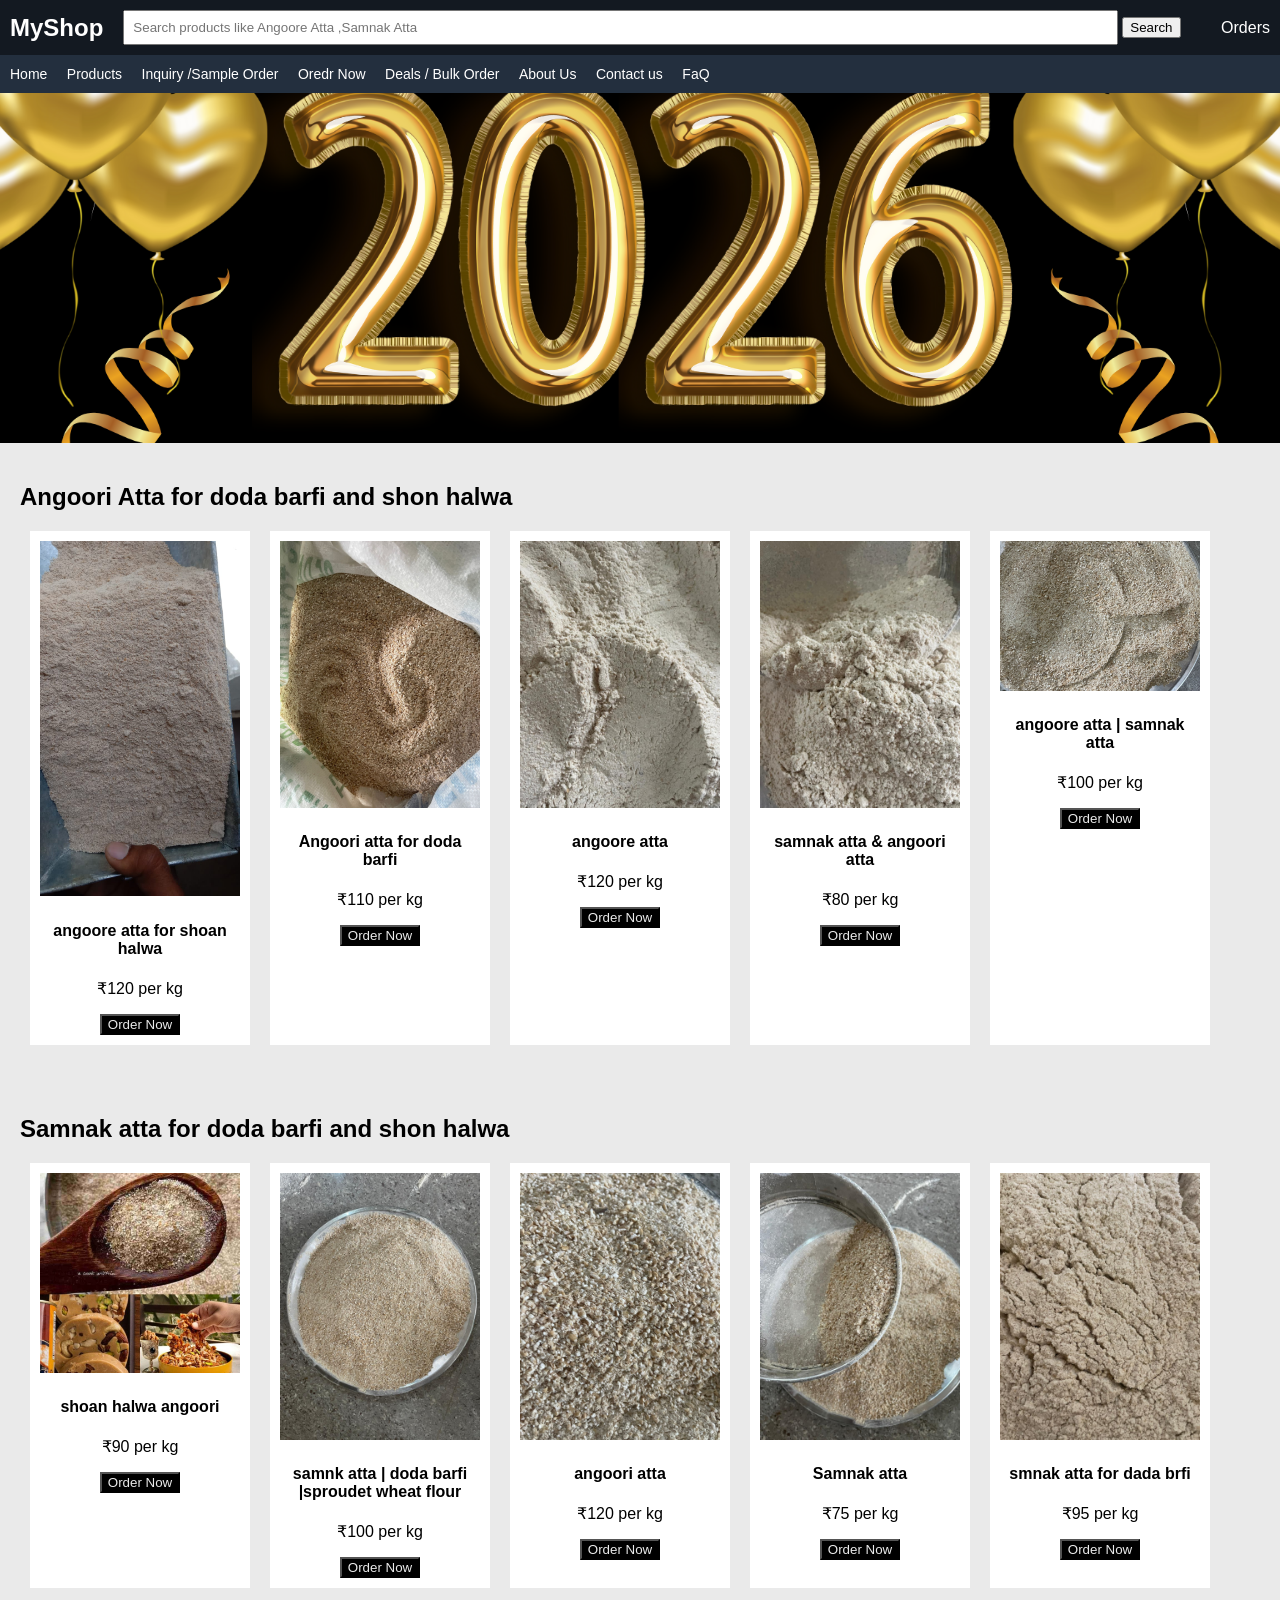
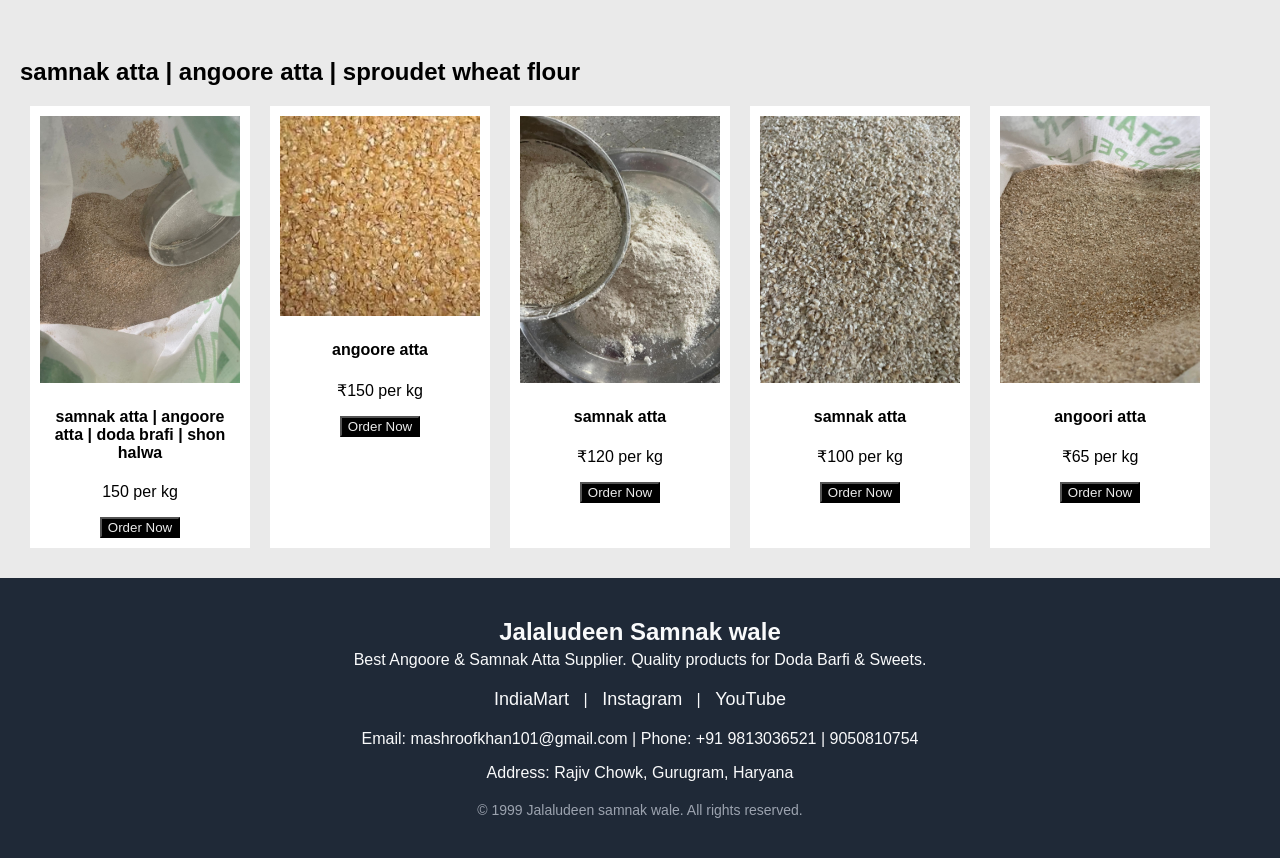
<file: index.html>
<!DOCTYPE html>
<html lang="en">
<head>
<meta charset="UTF-8">
<meta name="viewport" content="width=device-width, initial-scale=1.0">
    <meta name="google-site-verification" content="EJBsBy27mn9pgkS4ggqRpwxkWUISspKz7z-bZ8pH5Bk" />
<title>Angoori atta</title>
    <meta name="google-site-verification" content="EJBsBy27mn9pgkS4ggqRpwxkWUISspKz7z-bZ8pH5Bk" />

    <title>Angoori Atta & Samnak Atta – Best Supplier in Gurugram</title>
<meta name="description" content="Buy pure Angoori Atta & Samnak Atta for Doda Barfi, Shoan Halwa in Gurugram and all india. Quality wheat flour at best prices. Contact now!">

<title>Buy Pure Angoore Atta for Doda Barfi | Best Quality Samnak Atta Supplier</title>
<title>Angoore Atta for Sweets | Samnak Atta Supplier in Haryana</title>
<title>Samnak Atta Manufacturer | Angoore Atta for Doda Barfi</title>
<title>Angoore Atta Supplier in India | Wholesale Samnak Atta Available</title>
<title>Pure Angoore Atta for Doda Barfi | Samnak Atta Bulk Supplier</title>
<title>Best Quality Samnak Atta in Haryana | Angoore Atta for Traditional Sweets</title>
<title>Angoore Atta for Sweets | Buy Samnak Atta in Bulk at Affordable Prices</title>
<title>Doda Barfi with Angoore Atta | Premium Samnak Atta for Sale</title>
<title>Buy Angoore Atta | Best Samnak Atta for Doda Barfi and Sweets</title>
<title>Pure Samnak Atta | Angoore Atta Supplier for Sweet Makers</title>
<title>Angoore Atta for Doda Barfi | Bulk Supplier of Samnak Atta</title>
<title>Top-Quality Samnak Atta for Doda Barfi | Angoore Atta Available in Bulk</title>
<title>Angoore Atta Manufacturer | Samnak Atta for Sweet Shop Owners</title>
<title>Angoore Atta for Sweets | Samnak Atta Wholesale Available</title>
<title>Samnak Atta for Doda Barfi | Angoore Atta Supplier in Haryana</title>
<title>Buy Angoore Atta & Samnak Atta | Doda Barfi Ingredients Supplier</title>
<title>Best Angoore Atta Supplier | Samnak Atta for Sweet Makers</title>
<title>Premium Samnak Atta | Angoore Atta for Doda Barfi Available</title>
<title>Angoore Atta Supplier in India | Bulk Samnak Atta Supplier for Sweets</title>
<title>High-Quality Angoore Atta | Samnak Atta for Doda Barfi and Mithai</title>
<title>Angoore Atta for Traditional Sweets | Best Samnak Atta Supplier</title>
<title>Pure Angoore Atta for Sweets | Bulk Samnak Atta for Sale</title>
<title>Angoore Atta Supplier for Doda Barfi | Best Samnak Atta Manufacturer</title>
<title>Angoore Atta & Samnak Atta for Doda Barfi | Bulk Supply Available</title>
<title>Angoore Atta for Mithai | Samnak Atta Supplier in India</title>
<title>Buy Samnak Atta & Angoore Atta | Doda Barfi and Sweet Ingredients</title>
<title>Angoore Atta for Doda Barfi | Pure Samnak Atta in Bulk</title>
<title>Buy Angoore Atta for Doda Barfi | Best Samnak Atta Available</title>
<title>Angoore Atta Supplier in Haryana | Best Samnak Atta for Sweet Makers</title>
<title>Angoore Atta & Samnak Atta | Perfect for Doda Barfi and Traditional Sweets</title>
<title>Pure Angoore Atta for Sweet Makers | Samnak Atta Bulk Supplier</title>
<title>Samnak Atta Manufacturer in Haryana | Angoore Atta for Doda Barfi</title>
<title>Buy Angoore Atta for Doda Barfi | Best Samnak Atta Available</title>
<title>Angoore Atta for Sweets in Haryana | Samnak Atta Wholesale Supplier</title>
<title>Angoore Atta Supplier for Doda Barfi | Samnak Atta Manufacturer</title>
<title>Premium Quality Samnak Atta | Angoore Atta Supplier in India</title>
<title>Angoore Atta for Sweets | Premium Samnak Atta Supplier</title>
<title>Buy Bulk Angoore Atta | Samnak Atta for Doda Barfi and Mithai</title>
<title>Pure Angoore Atta for Doda Barfi | Best Samnak Atta for Sweet Shops</title>
<title>Angoore Atta Manufacturer | Samnak Atta for Traditional Sweets</title>
<title>Buy Samnak Atta in Bulk | Angoore Atta for Doda Barfi</title>
<title>Angoore Atta for Mithai | Samnak Atta Supplier in India</title>
<title>Samnak Atta for Doda Barfi | Buy Angoore Atta in Bulk</title>
<title>Angoore Atta Supplier in Haryana | Samnak Atta Manufacturer for Sweets</title>
<title>Best Samnak Atta for Doda Barfi | Angoore Atta Supplier</title>
<title>Premium Angoore Atta | Buy Samnak Atta in Bulk</title>
<title>Angoore Atta Supplier for Sweet Makers | Samnak Atta in Bulk</title>
<title>Bulk Angoore Atta for Doda Barfi | Samnak Atta Manufacturer</title>
<title>Buy Samnak Atta & Angoore Atta | Perfect for Doda Barfi</title>
<title>Angoore Atta Supplier for Doda Barfi | Best Samnak Atta Available in Bulk</title>
<title>Premium Samnak Atta Supplier | Angoore Atta for Sweets</title>
<title>Best Angoore Atta Manufacturer | Samnak Atta Bulk Supply Available</title>
<title>Angoore Atta Supplier for Mithai | Bulk Samnak Atta Available</title>
<title>Pure Samnak Atta for Doda Barfi | Angoore Atta Supplier</title>
<title>Buy Angoore Atta for Sweets | Samnak Atta Manufacturer in Haryana</title>
<title>Premium Samnak Atta | Angoore Atta Supplier for Doda Barfi</title>
<title>Angoore Atta Supplier in India | Samnak Atta for Sweet Makers</title>
<title>Samnak Atta Supplier for Doda Barfi | Buy Angoore Atta in Bulk</title>
<title>Pure Angoore Atta for Doda Barfi | Samnak Atta Supplier in Haryana</title>
<title>Angoore Atta for Sweet Makers | Best Samnak Atta Available</title>
<title>Samnak Atta for Mithai | Angoore Atta Supplier for Doda Barfi</title>
<title>Angoore Atta for Doda Barfi | Best Samnak Atta Supplier</title>
<title>Angoore Atta Manufacturer for Sweets | Samnak Atta Supplier</title>
<title>Buy Bulk Angoore Atta | Samnak Atta Supplier for Doda Barfi</title>
<title>Pure Angoore Atta for Doda Barfi | Best Samnak Atta for Sweet Shops</title>
<title>Buy Samnak Atta for Doda Barfi | Angoore Atta Available in Bulk</title>
<title>Angoore Atta Supplier in India | Bulk Samnak Atta Supplier</title>
<title>Pure Angoore Atta for Mithai | Best Samnak Atta Supplier</title>
<title>Angoore Atta Manufacturer in India | Samnak Atta Available for Sale</title>
<title>Buy Samnak Atta & Angoore Atta for Sweets | Bulk Supply Available</title>
<title>Angoore Atta for Doda Barfi | Samnak Atta for Mithai</title>
<title>Premium Samnak Atta Supplier | Angoore Atta for Sweets</title>
<title>Angoore Atta for Mithai | Samnak Atta Supplier Available</title>
<title>Angoore Atta Supplier for Doda Barfi | Buy Samnak Atta Online</title>
<title>Pure Samnak Atta Supplier | Angoore Atta for Doda Barfi Available</title>
<title>Angoore Atta for Traditional Sweets | Samnak Atta Supplier</title>
<title>Buy Samnak Atta & Angoore Atta | Bulk Supply Available</title>
<title>Angoore Atta for Mithai | Buy Samnak Atta in Bulk</title>
<title>Buy Angoore Atta Online | Samnak Atta for Doda Barfi</title>
<title>Angoori Atta for Doda Barfi | Premium Halwai Quality</title>
<title>Angoori Atta for Sohan Halwa | Best Sweet Making Atta</title>
<title>Pure Angoori Atta Supplier in Pakistan</title>
<title>Mangore Atta for Sweet Making | Halwai Special</title>
<title>Samank Atta for Doda Barfi & Sohan Halwa</title>
<title>Best Angoori Atta Wholesale Supplier</title>
<title>Fresh Angoori Atta for Mithai Industry</title>
<title>Doda Barfi Making Special Angoori Atta</title>
<title>Sohan Halwa Special Atta | Premium Quality</title>
<title>Halwai Grade Angoori Atta Supplier</title>
<title>Angoori Atta for Sweet Shops & Factories</title>
<title>Traditional Doda Barfi Atta Supplier</title>
<title>Sweet Making Raw Material Angoori Atta</title>
<title>Desi Angoori Atta for Halwa & Barfi</title>
<title>High Quality Mangore Atta for Halwai</title>
<title>Samank Atta for Mithai & Halwa Making</title>
<title>Angoori Atta Bulk Supply for Sweet Business</title>
<title>Best Atta for Sohan Halwa Making</title>
<title>Angoori Atta Manufacturer & Distributor</title>
<title>Premium Angoori Atta for Commercial Use</title>
<title>Angoori Atta for Pakistani Sweets</title>
<title>Halwai Special Raw Material Angoori Atta</title>
<title>Angoori Atta Wholesale Market Pakistan</title>
<title>Doda Barfi Ingredients Supplier Angoori Atta</title>
<title>Sohan Halwa Ingredients Atta Supplier</title>
<title>Angoori Atta for Mithai Makers</title>
<title>Traditional Sweet Making Atta Supplier</title>
<title>Pure Desi Angoori Atta for Halwai</title>
<title>Angoori Atta Food Grade Quality</title>
<title>Best Angoori Atta for Halwa & Barfi</title>

<link rel="stylesheet" href="style.css">

<style>
.mini-popup{
    position:fixed;
    top:20px;
    right:20px;
    width:260px;
    background:#fff;
    border-radius:10px;
    box-shadow:0 5px 15px rgba(0,0,0,0.3);
    padding:15px;
    font-size:14px;
    display:none;
    z-index:9999;
}

.mini-popup p{
    margin:0 0 10px;
    color:#333;
}

.btns{
    display:flex;
    justify-content:space-between;
}

.btns button{
    padding:6px 14px;
    border:none;
    border-radius:6px;
    cursor:pointer;
    font-size:13px;
}

.cancel{
    background:#ccc;
}

.ok{
    background:#25D366;
    color:#fff;
}
</style>

</head>
<body>

<!-- HEADER -->
<div class="header">
    <div class="logo">MyShop</div>
    <div class="search">
        <input type="text"  id="searchInput" placeholder="Search products like Angoore Atta ,Samnak Atta" >
         <button onclick="searchNow()">Search</button>
        </div>
    
    <a href="order-now.html">Orders</a>
    
</div>

<!-- MENU -->
<div class="menu">
    <a href="home.html">Home</a>
    <a href="product.html">Products</a>
    <a href="sample-order.html">Inquiry /Sample Order</a>
    <a href="order-now.html">Oredr Now</a>
    <a href="bulk order.html">Deals / Bulk Order</a>
    <a href="aboutus.html">About Us</a>
    <a href="contactus.html">Contact us</a>
    <a href="faq.html">FaQ</a>
</div>

<!-- BANNER -->
<div class="banner">
    
</div>

<!-- popup wla -->
 <div id="miniPopup" class="mini-popup">
  <p>👋 Hello! Aap samnak atta and angoori atta ke liye order karna chate hai?</p>
  <div class="btns">
    <button class="cancel" onclick="closeMiniPopup()">Cancel</button>
    <button class="ok" onclick="orderOk()">Order OK</button>
  </div>
</div>

<!-- SECTION 1 -->
<div class="section">
<h2>Angoori Atta for doda barfi and shon halwa</h2>
<div class="products">
    <div class="product">
        <img src="WhatsApp Image 2025-12-12 at 20.11.46_441172bb.jpg">
        <h4>angoore atta for shoan halwa</h4>
        <p>₹120 per kg</p>
       <a href="order-now.html"> <button class="order-md">Order Now</button></a>
    </div>
    <div class="product">
        <img src="image copy 2.png">
        <h4>Angoori atta for doda barfi</h4>
        <p>₹110 per kg</p>
    <a href="order-now.html"> <button class="order-md">Order Now</button></a>
    </div>
    <div class="product">
        <img src="image copy 21.png">
        <h4>angoore atta</h4>
        <p>₹120 per kg</p>
        <a href="order-now.html"> <button class="order-md">Order Now</button></a>
    </div>
    <div class="product">
        <img src="image copy 26.png">
        <h4>samnak atta & angoori atta</h4>
        <p>₹80 per kg</p>
        <a href="order-now.html"> <button class="order-md">Order Now</button></a>
    </div>

    <div class="product">
        <img src="image copy 5.png">
        <h4>angoore atta | samnak atta</h4>
        <p>₹100 per kg</p>
       <a href="order-now.html"> <button class="order-md">Order Now</button></a>
    </div>
</div>
</div>

<!-- SECTION 2 -->
<div class="section">
<h2>Samnak atta for doda barfi and shon halwa</h2>
<div class="products">
    <div class="product">
        <img src="WhatsApp Image 2025-12-12 at 21.13.57_d944d96d.jpg">
        <h4>shoan halwa angoori</h4>
        <p>₹90 per kg</p>
        <a href="order-now.html"> <button class="order-md">Order Now</button></a>
    </div>
    <div class="product">
        <img src="image copy 19.png">
        <h4>samnk atta | doda barfi |sproudet wheat flour</h4>
        <p>₹100 per kg</p>
<a href="order-now.html"> <button class="order-md">Order Now</button></a>  
  </div>

    <div class="product">
        <img src="image copy 12.png">
        <h4>angoori atta</h4>
        <p>₹120 per kg</p>
<a href="order-now.html"> <button class="order-md">Order Now</button></a>  
  </div>
    <div class="product">
        <img src="image copy 20.png">
        <h4>Samnak atta </h4>
        <p>₹75 per kg</p>
        <a href="order-now.html"> <button class="order-md">Order Now</button></a>
    </div>
    <div class="product">
        <img src="image copy 17.png">
        <h4>smnak atta for dada brfi</h4>
        <p>₹95 per kg</p>
        <a href="order-now.html"> <button class="order-md">Order Now</button></a>
    </div>
</div>
</div>

<!-- SECTION 3 -->
<div class="section">
<h2>samnak atta | angoore atta | sproudet wheat flour</h2>
<div class="products">
    <div class="product">
        <img src="image copy 3.png">
        <h4>samnak atta | angoore atta | doda brafi | shon halwa</h4>
        <p>150 per kg</p>
       <a href="order-now.html"> <button class="order-md">Order Now</button></a>
    </div>
    <div class="product">
        <img src="WhatsApp Image 2025-12-12 at 20.11.47_6b5bbb66.jpg">
        <h4>angoore atta</h4>
        <p>₹150 per kg</p>
        <a href="order-now.html"> <button class="order-md">Order Now</button></a>
    </div>
    <div class="product">
        <img src="image copy 24.png">
        <h4>samnak atta</h4>
        <p>₹120 per kg</p>
       <a href="order-now.html"> <button class="order-md">Order Now</button></a>
    </div>

    <div class="product">
        <img src="image copy 18.png">
        <h4>samnak atta</h4>
        <p>₹100 per kg</p>
        <a href="order-now.html"> <button class="order-md">Order Now</button></a>
    </div>
    <div class="product">
        <img src="image copy 10.png">
        <h4>angoori atta</h4>
        <p>₹65 per kg</p>
      <a href="order-now.html"> <button class="order-md">Order Now</button></a>
    </div>
</div>
</div>





<!-- FOOTER -->
<!-- <div class="footer">
    <a href="aboutus.html"> <div>About Us</div></a>
   <a href="contactus.html"> <div>Contact Us</div></a>
   <a href="faq.html"> <div>FaQ</div></a>
   <a href="bulk order.html">Oredr bulk</a>
   <a href="sample-order.html"><div>Order Sample</div></a>
</div> -->
<!-- Footer Start -->
<footer style="background-color:#1F2937; color:#F9FAFB; padding:40px 20px; text-align:center; font-family:Arial, sans-serif;">
  <div style="max-width:1200px; margin:auto;">
    
    <!-- Logo & Description -->
    <div style="margin-bottom:20px;">
      <h2 style="margin:0; font-size:24px;">Jalaludeen Samnak wale</h2>
      <p style="margin:5px 0 0;">Best Angoore & Samnak Atta Supplier. Quality products for Doda Barfi & Sweets.</p>
    </div>

    <!-- Social Links -->
    <div style="margin:20px 0;">
      <a href="https://indiamart.in/NepZ6okv" style="color:#F9FAFB; margin:0 10px; text-decoration:none; font-size:18px;">IndiaMart</a> |

      <a href="https://www.instagram.com/angoori_atta_and_samnak_atta?igsh=OHU2YnAzZmlmMzZu" style="color:#F9FAFB; margin:0 10px; text-decoration:none; font-size:18px;">Instagram</a> |
      <a href="https://www.youtube.com/@hihihihi-w9q" style="color:#F9FAFB; margin:0 10px; text-decoration:none; font-size:18px;">YouTube</a>
    </div>

    <!-- Contact Info -->
    <div style="margin:20px 0;">
      <p>Email: mashroofkhan101@gmail.com | Phone: +91  9813036521  | 9050810754</p>
      <p>Address: Rajiv Chowk, Gurugram, Haryana</p>
    </div>

    <!-- Copyright -->
    <div style="margin-top:20px; font-size:14px; color:#9CA3AF;">
      &copy; 1999  Jalaludeen samnak wale. All rights reserved.
    </div>
  </div>
</footer>
<!-- Footer End -->

<script>
function showMiniPopup(){
    document.getElementById("miniPopup").style.display = "block";
}

function closeMiniPopup(){
    document.getElementById("miniPopup").style.display = "none";
}

function orderOk(){
    closeMiniPopup();

    let whatsappNumber = "919813036521"; // 🔴 apna number

    let msg = "I am interested in Angoore Atta and Samnak Atta plese send full process";

    let url = "https://wa.me/" + whatsappNumber + "?text=" + encodeURIComponent(msg);

    window.open(url, "_blank");
}

/* 🔁 HAR 20 SECOND BAAD POPUP */
setInterval(showMiniPopup, 10000);
// second logic search


function searchNow(){
    let query = document.getElementById("searchInput").value.toLowerCase();

    // 🔹 keywords check
    if(
        query.includes("angoore") ||
        query.includes("angoori") ||
        query.includes("angoore atta") ||
        query.includes("samnak") ||
        query.includes(" Angoori atta") ||
        query.includes(" angoori atta") ||
        query.includes(" samnak atta") ||
        query.includes("anguri") ||
        query.includes("anguri doda") ||
        query.includes("samnak doda") ||
        query.includes("angoori shon halwa") ||
        query.includes("doda") ||
        query.includes("brfi") ||
        query.includes("samak") ||
        query.includes("sweets") ||
        query.includes("samnak atta for doda barfi") ||
        query.includes("atta wale") ||
        query.includes("atta samnak") ||
        query.includes("doda atta") ||
        query.includes("shoan halwa atta") 

    ){
        // 🔹 photos page open
        window.location.href = "gallery.html";
    }else{
        window.location.href = "gallery.html";

    }
}
</script>

</body>
</html>
</file>
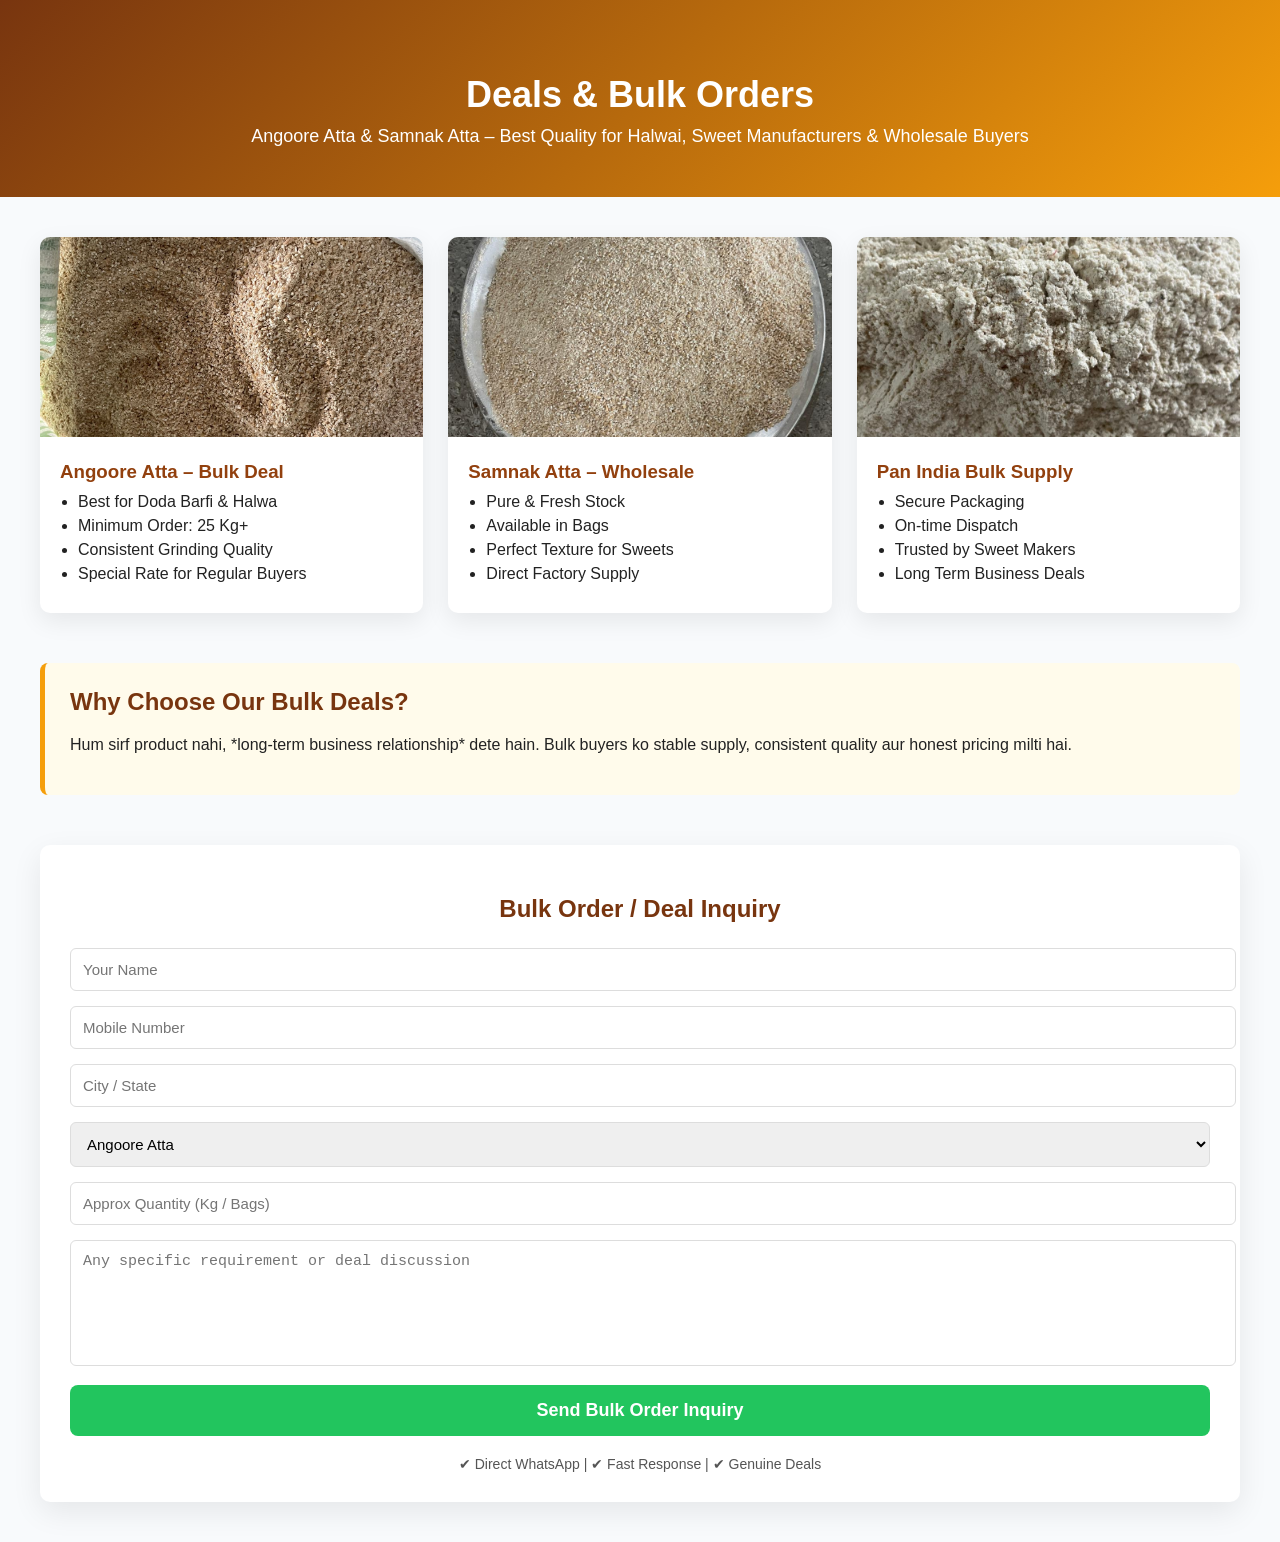
<file: bulk order.html>
<!DOCTYPE html>
<html lang="en">
<head>
<meta charset="UTF-8">
<title>Bulk Deals | Angoore Atta & Samnak Atta</title>
<meta name="viewport" content="width=device-width, initial-scale=1.0">
<title>Angoori Atta for Doda Barfi | Premium Halwai Quality</title>
<title>Angoori Atta for Sohan Halwa | Best Sweet Making Atta</title>
<title>Pure Angoori Atta Supplier in Pakistan</title>
<title>Mangore Atta for Sweet Making | Halwai Special</title>
<title>Samank Atta for Doda Barfi & Sohan Halwa</title>
<title>Best Angoori Atta Wholesale Supplier</title>
<title>Fresh Angoori Atta for Mithai Industry</title>
<title>Doda Barfi Making Special Angoori Atta</title>
<title>Sohan Halwa Special Atta | Premium Quality</title>
<title>Halwai Grade Angoori Atta Supplier</title>
<title>Angoori Atta for Sweet Shops & Factories</title>
<title>Traditional Doda Barfi Atta Supplier</title>
<title>Sweet Making Raw Material Angoori Atta</title>
<title>Desi Angoori Atta for Halwa & Barfi</title>
<title>High Quality Mangore Atta for Halwai</title>
<title>Samank Atta for Mithai & Halwa Making</title>
<title>Angoori Atta Bulk Supply for Sweet Business</title>
<title>Best Atta for Sohan Halwa Making</title>
<title>Angoori Atta Manufacturer & Distributor</title>
<title>Premium Angoori Atta for Commercial Use</title>
<title>Angoori Atta for Pakistani Sweets</title>
<title>Halwai Special Raw Material Angoori Atta</title>
<title>Angoori Atta Wholesale Market Pakistan</title>
<title>Doda Barfi Ingredients Supplier Angoori Atta</title>
<title>Sohan Halwa Ingredients Atta Supplier</title>
<title>Angoori Atta for Mithai Makers</title>
<title>Traditional Sweet Making Atta Supplier</title>
<title>Pure Desi Angoori Atta for Halwai</title>
<title>Angoori Atta Food Grade Quality</title>
<title>Best Angoori Atta for Halwa & Barfi</title>


<style>
body{
  margin:0;
  font-family:Arial, Helvetica, sans-serif;
  background:#f8fafc;
  color:#222;
}

/* HEADER */
.bulk-header{
  background:linear-gradient(135deg,#78350f,#f59e0b);
  color:#fff;
  padding:50px 20px;
  text-align:center;
}
.bulk-header h1{
  font-size:36px;
  margin-bottom:10px;
}
.bulk-header p{
  font-size:18px;
  max-width:800px;
  margin:auto;
}

/* CONTAINER */
.container{
  max-width:1200px;
  margin:auto;
  padding:40px 20px;
}

/* DEAL BOXES */
.deal-grid{
  display:grid;
  grid-template-columns:repeat(auto-fit,minmax(280px,1fr));
  gap:25px;
}

.deal-box{
  background:#fff;
  border-radius:10px;
  overflow:hidden;
  box-shadow:0 8px 25px rgba(0,0,0,0.08);
}
.deal-box img{
  width:100%;
  height:200px;
  object-fit:cover;
}
.deal-box .content{
  padding:20px;
}
.deal-box h3{
  margin:0 0 10px;
  color:#92400e;
}
.deal-box ul{
  padding-left:18px;
  margin:10px 0;
}
.deal-box li{
  margin-bottom:6px;
}

/* HIGHLIGHT */
.highlight{
  background:#fffbeb;
  border-left:5px solid #f59e0b;
  padding:25px;
  margin:50px 0;
  border-radius:8px;
}
.highlight h2{
  margin-top:0;
  color:#78350f;
}

/* FORM */
.bulk-form{
  background:#fff;
  padding:30px;
  border-radius:10px;
  box-shadow:0 10px 30px rgba(0,0,0,0.08);
}
.bulk-form h2{
  text-align:center;
  margin-bottom:25px;
  color:#78350f;
}
.bulk-form input,
.bulk-form select,
.bulk-form textarea{
  width:100%;
  padding:12px;
  margin-bottom:15px;
  border:1px solid #ddd;
  border-radius:6px;
  font-size:15px;
}
.bulk-form textarea{
  resize:none;
  height:100px;
}
.bulk-form button{
  width:100%;
  padding:15px;
  background:#22c55e;
  border:none;
  color:#fff;
  font-size:18px;
  font-weight:700;
  border-radius:8px;
  cursor:pointer;
}
.bulk-form button:hover{
  background:#16a34a;
}

/* FOOT NOTE */
.note{
  text-align:center;
  margin-top:20px;
  color:#555;
  font-size:14px;
}
</style>
</head>

<body>

<!-- HEADER -->
<div class="bulk-header">
  <h1>Deals & Bulk Orders</h1>
  <p>Angoore Atta & Samnak Atta – Best Quality for Halwai, Sweet Manufacturers & Wholesale Buyers</p>
</div>

<div class="container">

  <!-- DEALS -->
  <div class="deal-grid">

    <div class="deal-box">
      <img src="image copy 2.png" alt="Angoore Atta">
      <div class="content">
        <h3>Angoore Atta – Bulk Deal</h3>
        <ul>
          <li>Best for Doda Barfi & Halwa</li>
          <li>Minimum Order: 25 Kg+</li>
          <li>Consistent Grinding Quality</li>
          <li>Special Rate for Regular Buyers</li>
        </ul>
      </div>
    </div>

    <div class="deal-box">
      <img src="image copy 19.png" alt="Samnak Atta">
      <div class="content">
        <h3>Samnak Atta – Wholesale</h3>
        <ul>
          <li>Pure & Fresh Stock</li>
          <li>Available in Bags</li>
          <li>Perfect Texture for Sweets</li>
          <li>Direct Factory Supply</li>
        </ul>
      </div>
    </div>

    <div class="deal-box">
      <img src="image copy 25.png" alt="Bulk Supply">
      <div class="content">
        <h3>Pan India Bulk Supply</h3>
        <ul>
          <li>Secure Packaging</li>
          <li>On-time Dispatch</li>
          <li>Trusted by Sweet Makers</li>
          <li>Long Term Business Deals</li>
        </ul>
      </div>
    </div>

  </div>

  <!-- HIGHLIGHT -->
  <div class="highlight">
    <h2>Why Choose Our Bulk Deals?</h2>
    <p>
      Hum sirf product nahi, *long-term business relationship* dete hain.  
      Bulk buyers ko stable supply, consistent quality aur honest pricing milti hai.
    </p>
  </div>

  <!-- FORM -->
  <div class="bulk-form">
    <h2>Bulk Order / Deal Inquiry</h2>

    <form id="bulkOrderForm">
      <input type="text" id="name" placeholder="Your Name" required>
      <input type="tel" id="mobile" placeholder="Mobile Number" required>
      <input type="text" id="city" placeholder="City / State">
      
      <select id="product">
        <option>Angoore Atta</option>
        <option>Samnak Atta</option>
        <option>Both Products</option>
      </select>

      <input type="text" id="quantity" placeholder="Approx Quantity (Kg / Bags)">
      <textarea id="message" placeholder="Any specific requirement or deal discussion"></textarea>

      <button type="submit">Send Bulk Order Inquiry</button>
    </form>

    <div class="note">
      ✔ Direct WhatsApp | ✔ Fast Response | ✔ Genuine Deals
    </div>
  </div>

</div>

<!-- SCRIPT -->
<script>
document.getElementById("bulkOrderForm").addEventListener("submit", function(e){
  e.preventDefault();

  let msg = 
`Bulk Deal Inquiry
Name: ${name.value}
Mobile: ${mobile.value}
City: ${city.value}
Product: ${product.value}
Quantity: ${quantity.value}
Message: ${message.value}`;

  window.open(
    "https://wa.me/919813036521?text=" + encodeURIComponent(msg),
    "_blank"
  );
});
</script>

</body>
</html>
</file>
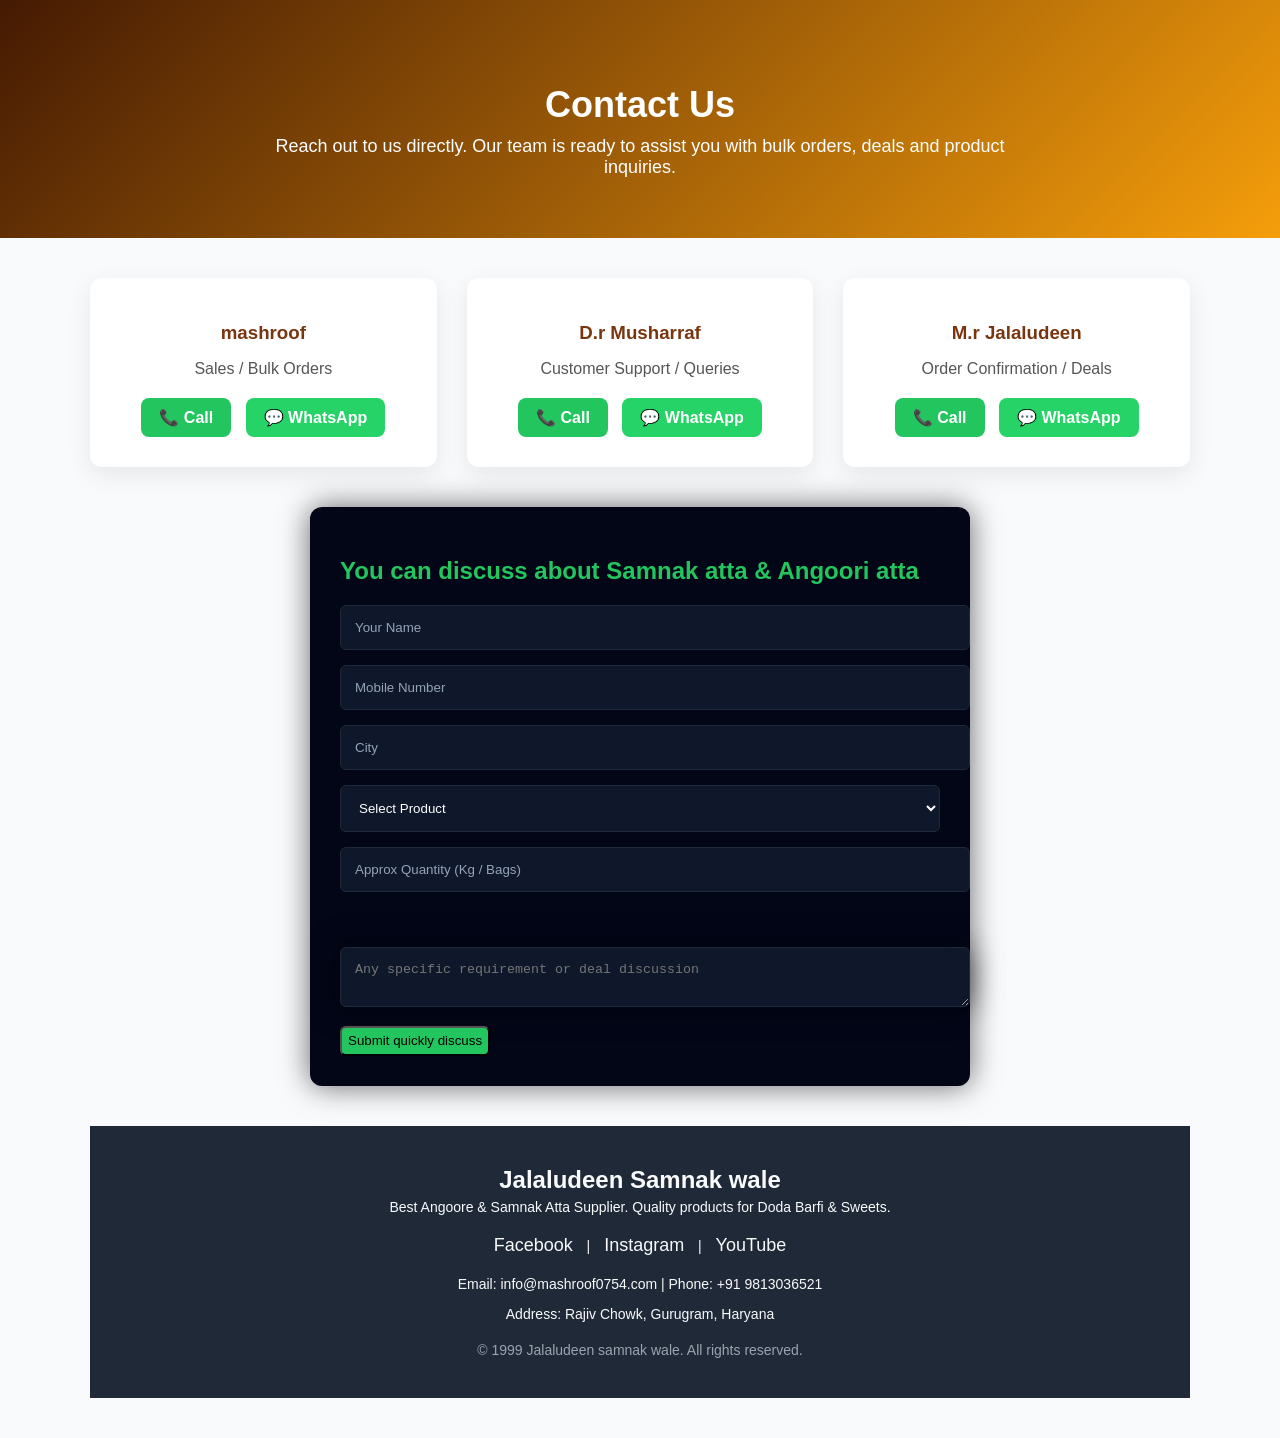
<file: contactus.html>
<!DOCTYPE html>
<html lang="en">
<head>
<meta charset="UTF-8">
<meta name="viewport" content="width=device-width, initial-scale=1.0">
<title>Contact Us | Angoore Atta & Samnak Atta</title>
<title>Angoori Atta for Doda Barfi | Premium Halwai Quality</title>
<title>Angoori Atta for Sohan Halwa | Best Sweet Making Atta</title>
<title>Pure Angoori Atta Supplier in Pakistan</title>
<title>Mangore Atta for Sweet Making | Halwai Special</title>
<title>Samank Atta for Doda Barfi & Sohan Halwa</title>
<title>Best Angoori Atta Wholesale Supplier</title>
<title>Fresh Angoori Atta for Mithai Industry</title>
<title>Doda Barfi Making Special Angoori Atta</title>
<title>Sohan Halwa Special Atta | Premium Quality</title>
<title>Halwai Grade Angoori Atta Supplier</title>
<title>Angoori Atta for Sweet Shops & Factories</title>
<title>Traditional Doda Barfi Atta Supplier</title>
<title>Sweet Making Raw Material Angoori Atta</title>
<title>Desi Angoori Atta for Halwa & Barfi</title>
<title>High Quality Mangore Atta for Halwai</title>
<title>Samank Atta for Mithai & Halwa Making</title>
<title>Angoori Atta Bulk Supply for Sweet Business</title>
<title>Best Atta for Sohan Halwa Making</title>
<title>Angoori Atta Manufacturer & Distributor</title>
<title>Premium Angoori Atta for Commercial Use</title>
<title>Angoori Atta for Pakistani Sweets</title>
<title>Halwai Special Raw Material Angoori Atta</title>
<title>Angoori Atta Wholesale Market Pakistan</title>
<title>Doda Barfi Ingredients Supplier Angoori Atta</title>
<title>Sohan Halwa Ingredients Atta Supplier</title>
<title>Angoori Atta for Mithai Makers</title>
<title>Traditional Sweet Making Atta Supplier</title>
<title>Pure Desi Angoori Atta for Halwai</title>
<title>Angoori Atta Food Grade Quality</title>
<title>Best Angoori Atta for Halwa & Barfi</title>


<style>
body{
  margin:0;
  font-family:Arial, Helvetica, sans-serif;
  background:#f8fafc;
  color:#222;
}

/* HERO */
.contact-hero{
  background:linear-gradient(135deg,#451a03,#f59e0b);
  color:#fff;
  text-align:center;
  padding:60px 20px;
}
.contact-hero h1{
  font-size:36px;
  margin-bottom:10px;
}
.contact-hero p{
  font-size:18px;
  max-width:800px;
  margin:auto;
}

/* CONTAINER */
.container{
  max-width:1100px;
  margin:auto;
  padding:40px 20px;
}

/* CONTACT GRID */
.contact-grid{
  display:grid;
  grid-template-columns:repeat(auto-fit,minmax(280px,1fr));
  gap:30px;
}

/* CONTACT CARD */
.contact-card{
  background:#fff;
  padding:25px;
  border-radius:12px;
  box-shadow:0 8px 25px rgba(0,0,0,0.08);
  text-align:center;
}
.contact-card h3{
  margin-bottom:10px;
  color:#78350f;
}
.contact-card p{
  margin-bottom:15px;
  font-size:16px;
  color:#555;
}
.contact-card a{
  display:inline-block;
  margin:5px;
  padding:10px 18px;
  border-radius:8px;
  text-decoration:none;
  color:#fff;
  font-weight:700;
}
.call-btn{background:#22c55e;}
.whatsapp-btn{background:#25D366; color:#000;}

/* MAP SECTION */
.map{
  margin-top:60px;
  text-align:center;
}
.map iframe{
  width:100%;
  height:400px;
  border:0;
  border-radius:12px;
}

/* FOOTER */
footer{
  text-align:center;
  padding:20px;
  background:#020617;
  color:#fff;
  font-size:14px;
  margin-top:40px;
}
 .order-box{
  background:#020617;
  margin:40px auto;
  padding:30px;
  border-radius:12px;
  max-width:600px;
  box-shadow:0 0 30px rgba(0,0,0,0.6);
}

.order-box h2{
  margin-bottom:20px;
  color:#22c55e;
}

/* ===== FORM ===== */
input, select{
  width:100%;
  padding:14px;
  margin-bottom:15px;
  background:#0f172a;
  border:1px solid #1e293b;
  color:#fff;
  border-radius:6px;
}

input::placeholder{
  color:#94a3b8;
}
#message{
   background:#020617;
  margin:40px auto;
  padding:30px;
  border-radius:12px;
  max-width:600px;
  box-shadow:0 0 30px rgba(0,0,0,0.6);
  width:100%;
  padding:14px;
  margin-bottom:15px;
  background:#0f172a;
  border:1px solid #1e293b;
  color:#fff;
  border-radius:6px;
  color:#94a3b8;

}

/* ===== RESPONSIVE ===== */
@media(max-width:600px){
  .hero h1{
    font-size:32px;
  }
}

</style>
</head>

<body>

<!-- HERO -->
<div class="contact-hero">
  <h1>Contact Us</h1>
  <p>Reach out to us directly. Our team is ready to assist you with bulk orders, deals and product inquiries.</p>
</div>

<div class="container">

  <!-- CONTACT CARDS -->
  <div class="contact-grid">
    
    <div class="contact-card">
      <h3>mashroof</h3>
      <p>Sales / Bulk Orders</p>
      <a href="tel:+917042739754" class="call-btn">📞 Call</a>
      <a href="https://wa.me/917042739754" class="whatsapp-btn">💬 WhatsApp</a>
    </div>

    <div class="contact-card">
      <h3>D.r Musharraf</h3>
      <p>Customer Support / Queries</p>
      <a href="tel:+919813036521" class="call-btn">📞 Call</a>
      <a href="https://wa.me/919813036521" class="whatsapp-btn">💬 WhatsApp</a>
    </div>

    <div class="contact-card">
      <h3>M.r Jalaludeen</h3>
      <p>Order Confirmation / Deals</p>
      <a href="tel:+919050810754" class="call-btn">📞 Call</a>
      <a href="https://wa.me/919050810754" class="whatsapp-btn">💬 WhatsApp</a>
    </div>

  </div>

  <!-- MAP -->
  

    <div class="order-box">
  <h2>You can discuss about Samnak atta & Angoori atta</h2>

   <form id="orderForm">
    <input type="text" id="name" placeholder="Your Name" required>
    <input type="tel" id="mobile" placeholder="Mobile Number" required>
    <input type="text" id="city" placeholder="City" required>

    <select id="product" required>
      <option value="">Select Product</option>
      <option value="Angoore Atta for doda brfi">Angoore Atta for doda brfi</option>
      <option value="Samnak Atta for shon hlwa">Samnak Atta for shon hlwa</option>
    </select>

    <input type="text" id="quantity" placeholder="Approx Quantity (Kg / Bags)">
    <textarea id="message" placeholder="Any specific requirement or deal discussion"></textarea>

    <button type="submit" style="height: 30px; border-radius:6px; background-color: #22c55e;">
      Submit quickly discuss
    </button>
  </form>
  </div>



<!-- Footer Start -->
<footer style="background-color:#1F2937; color:#F9FAFB; padding:40px 20px; text-align:center; font-family:Arial, sans-serif;">
  <div style="max-width:1200px; margin:auto;">
    
    <!-- Logo & Description -->
    <div style="margin-bottom:20px;">
      <h2 style="margin:0; font-size:24px;">Jalaludeen Samnak wale</h2>
      <p style="margin:5px 0 0;">Best Angoore & Samnak Atta Supplier. Quality products for Doda Barfi & Sweets.</p>
    </div>

    <!-- Social Links -->
    <div style="margin:20px 0;">
      <a href="#" style="color:#F9FAFB; margin:0 10px; text-decoration:none; font-size:18px;">Facebook</a> |
      <a href="#" style="color:#F9FAFB; margin:0 10px; text-decoration:none; font-size:18px;">Instagram</a> |
      <a href="#" style="color:#F9FAFB; margin:0 10px; text-decoration:none; font-size:18px;">YouTube</a>
    </div>

    <!-- Contact Info -->
    <div style="margin:20px 0;">
      <p>Email: info@mashroof0754.com | Phone: +91  9813036521</p>
      <p>Address: Rajiv Chowk, Gurugram, Haryana</p>
    </div>

    <!-- Copyright -->
    <div style="margin-top:20px; font-size:14px; color:#9CA3AF;">
      &copy; 1999  Jalaludeen samnak wale. All rights reserved.
    </div>
  </div>
</footer>
<!-- Footer End -->
 <script>
document.getElementById("orderForm").addEventListener("submit", function(e) {
  e.preventDefault();

  let name = document.getElementById("name").value.trim();
  let mobile = document.getElementById("mobile").value.trim();
  let city = document.getElementById("city").value.trim();
  let product = document.getElementById("product").value;
  let quantity = document.getElementById("quantity").value.trim();
  let message = document.getElementById("message").value.trim();

  if (!name || !mobile || !city || !product) {
    alert("Please fill all required fields");
    return;
  }

  let whatsappNumber = "919813036521"; // apna WhatsApp number

  let text =
    "📦 New Order Request\n\n" +
    "👤 Name: " + name + "\n" +
    "📞 Mobile: " + mobile + "\n" +
    "🏙 City: " + city + "\n" +
    "🛒 Product: " + product + "\n" +
    "⚖ Quantity: " + (quantity || "Not mentioned") + "\n" +
    "💬 Message: " + (message || "No message");

  let url = "https://wa.me/" + whatsappNumber + "?text=" + encodeURIComponent(text);
  window.open(url, "_blank");
});
</script>


</body>

</html>
</file>
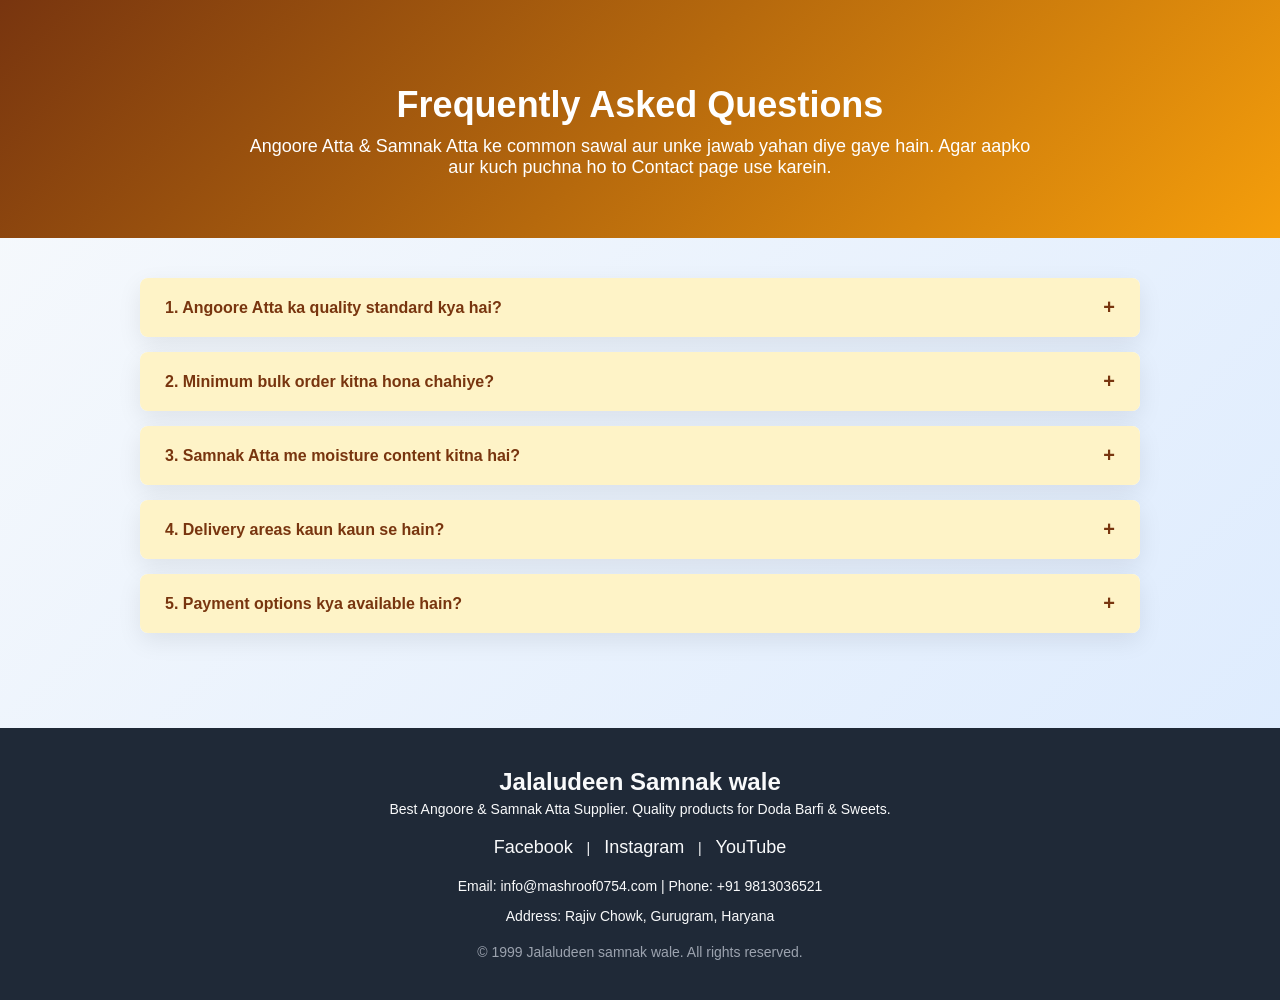
<file: faq.html>
<!DOCTYPE html>
<html lang="en">
<head>
<meta charset="UTF-8">
<meta name="viewport" content="width=device-width, initial-scale=1.0">
<title>FAQ | Angoore Atta & Samnak Atta</title>
<title>Angoori Atta for Doda Barfi | Premium Halwai Quality</title>
<title>Angoori Atta for Sohan Halwa | Best Sweet Making Atta</title>
<title>Pure Angoori Atta Supplier in Pakistan</title>
<title>Mangore Atta for Sweet Making | Halwai Special</title>
<title>Samank Atta for Doda Barfi & Sohan Halwa</title>
<title>Best Angoori Atta Wholesale Supplier</title>
<title>Fresh Angoori Atta for Mithai Industry</title>
<title>Doda Barfi Making Special Angoori Atta</title>
<title>Sohan Halwa Special Atta | Premium Quality</title>
<title>Halwai Grade Angoori Atta Supplier</title>
<title>Angoori Atta for Sweet Shops & Factories</title>
<title>Traditional Doda Barfi Atta Supplier</title>
<title>Sweet Making Raw Material Angoori Atta</title>
<title>Desi Angoori Atta for Halwa & Barfi</title>
<title>High Quality Mangore Atta for Halwai</title>
<title>Samank Atta for Mithai & Halwa Making</title>
<title>Angoori Atta Bulk Supply for Sweet Business</title>
<title>Best Atta for Sohan Halwa Making</title>
<title>Angoori Atta Manufacturer & Distributor</title>
<title>Premium Angoori Atta for Commercial Use</title>
<title>Angoori Atta for Pakistani Sweets</title>
<title>Halwai Special Raw Material Angoori Atta</title>
<title>Angoori Atta Wholesale Market Pakistan</title>
<title>Doda Barfi Ingredients Supplier Angoori Atta</title>
<title>Sohan Halwa Ingredients Atta Supplier</title>
<title>Angoori Atta for Mithai Makers</title>
<title>Traditional Sweet Making Atta Supplier</title>
<title>Pure Desi Angoori Atta for Halwai</title>
<title>Angoori Atta Food Grade Quality</title>
<title>Best Angoori Atta for Halwa & Barfi</title>


<style>
body{
  margin:0;
  font-family:Arial, Helvetica, sans-serif;
  background:linear-gradient(135deg,#f8fafc,#dbeafe);
  color:#222;
}

/* HERO */
.faq-hero{
  background:linear-gradient(135deg,#78350f,#f59e0b);
  color:#fff;
  text-align:center;
  padding:60px 20px;
}
.faq-hero h1{
  font-size:36px;
  margin-bottom:10px;
}
.faq-hero p{
  font-size:18px;
  max-width:800px;
  margin:auto;
}

/* CONTAINER */
.container{
  max-width:1000px;
  margin:auto;
  padding:40px 20px;
}

/* FAQ ACCORDION */
.accordion-item{
  background:#fff;
  margin-bottom:15px;
  border-radius:8px;
  box-shadow:0 8px 25px rgba(0,0,0,0.08);
  overflow:hidden;
}

.accordion-header{
  padding:18px 25px;
  cursor:pointer;
  font-weight:700;
  background:#fef3c7;
  color:#78350f;
  display:flex;
  justify-content:space-between;
  align-items:center;
}

.accordion-header:hover{
  background:#fde68a;
}

.accordion-body{
  padding:0 25px;
  max-height:0;
  overflow:hidden;
  transition:max-height 0.3s ease;
  background:#fff7ed;
  line-height:1.7;
}

.accordion-body p{
  padding:15px 0;
  margin:0;
}

/* FOOTER */
footer{
  text-align:center;
  padding:20px;
  background:#020617;
  color:#fff;
  font-size:14px;
  margin-top:40px;
}

/* ICON */
.accordion-header span{
  font-size:20px;
  transition: transform 0.3s ease;
}
.accordion-header.active span{
  transform: rotate(45deg);
}
</style>
</head>

<body>

<!-- HERO -->
<div class="faq-hero">
  <h1>Frequently Asked Questions</h1>
  <p>Angoore Atta & Samnak Atta ke common sawal aur unke jawab yahan diye gaye hain. Agar aapko aur kuch puchna ho to Contact page use karein.</p>
</div>

<div class="container">

  <!-- FAQ ITEM -->
  <div class="accordion-item">
    <div class="accordion-header">1. Angoore Atta ka quality standard kya hai? <span>+</span></div>
    <div class="accordion-body"><p>Hamara Angoore Atta fresh, pure aur halwai-friendly hai, jo doda barfi aur shon halwa me perfect hai hamre pass different quality hai.</p></div>
  </div>

  <div class="accordion-item">
    <div class="accordion-header">2. Minimum bulk order kitna hona chahiye? <span>+</span></div>
    <div class="accordion-body"><p>Bulk order ke liye minimum 50 & 100 Kg se start hota hai. Special deals ke liye contact karein.</p></div>
  </div>

  <div class="accordion-item">
    <div class="accordion-header">3. Samnak Atta me moisture content kitna hai? <span>+</span></div>
    <div class="accordion-body"><p>Hamare Samnak Atta ka moisture content 12% se kam hai, jo sweet makers ke liye ideal hai.</p></div>
  </div>

  <div class="accordion-item">
    <div class="accordion-header">4. Delivery areas kaun kaun se hain? <span>+</span></div>
    <div class="accordion-body"><p>ham delivery all india m karte hai jise grugram , Delhi , mumbai ,
        channei , rajasthn, haryna, bhir, chandighar, and local sweets shopes.</p></div>
  </div>

  <div class="accordion-item">
    <div class="accordion-header">5. Payment options kya available hain? <span>+</span></div>
    <div class="accordion-body"><p>Cash on delivery, UPI, Net Banking aur major wallets accepted hain. Bulk deals me advance payment preferred hai.</p></div>
  </div>

</div>

<!-- Footer Start -->
<footer style="background-color:#1F2937; color:#F9FAFB; padding:40px 20px; text-align:center; font-family:Arial, sans-serif;">
  <div style="max-width:1200px; margin:auto;">
    
    <!-- Logo & Description -->
    <div style="margin-bottom:20px;">
      <h2 style="margin:0; font-size:24px;">Jalaludeen Samnak wale</h2>
      <p style="margin:5px 0 0;">Best Angoore & Samnak Atta Supplier. Quality products for Doda Barfi & Sweets.</p>
    </div>

    <!-- Social Links -->
    <div style="margin:20px 0;">
      <a href="#" style="color:#F9FAFB; margin:0 10px; text-decoration:none; font-size:18px;">Facebook</a> |
      <a href="#" style="color:#F9FAFB; margin:0 10px; text-decoration:none; font-size:18px;">Instagram</a> |
      <a href="#" style="color:#F9FAFB; margin:0 10px; text-decoration:none; font-size:18px;">YouTube</a>
    </div>

    <!-- Contact Info -->
    <div style="margin:20px 0;">
      <p>Email: info@mashroof0754.com | Phone: +91  9813036521</p>
      <p>Address: Rajiv Chowk, Gurugram, Haryana</p>
    </div>

    <!-- Copyright -->
    <div style="margin-top:20px; font-size:14px; color:#9CA3AF;">
      &copy; 1999  Jalaludeen samnak wale. All rights reserved.
    </div>
  </div>
</footer>
<!-- Footer End -->

<script>
const headers = document.querySelectorAll('.accordion-header');
headers.forEach(header => {
  header.addEventListener('click', () => {
    const active = header.classList.contains('active');
    
    // Close all
    headers.forEach(h => h.classList.remove('active'));
    document.querySelectorAll('.accordion-body').forEach(b => b.style.maxHeight = null);

    // Open clicked
    if(!active){
      header.classList.add('active');
      const body = header.nextElementSibling;
      body.style.maxHeight = body.scrollHeight + "px";
    }
  });
});
</script>

</body>
</html>
</file>
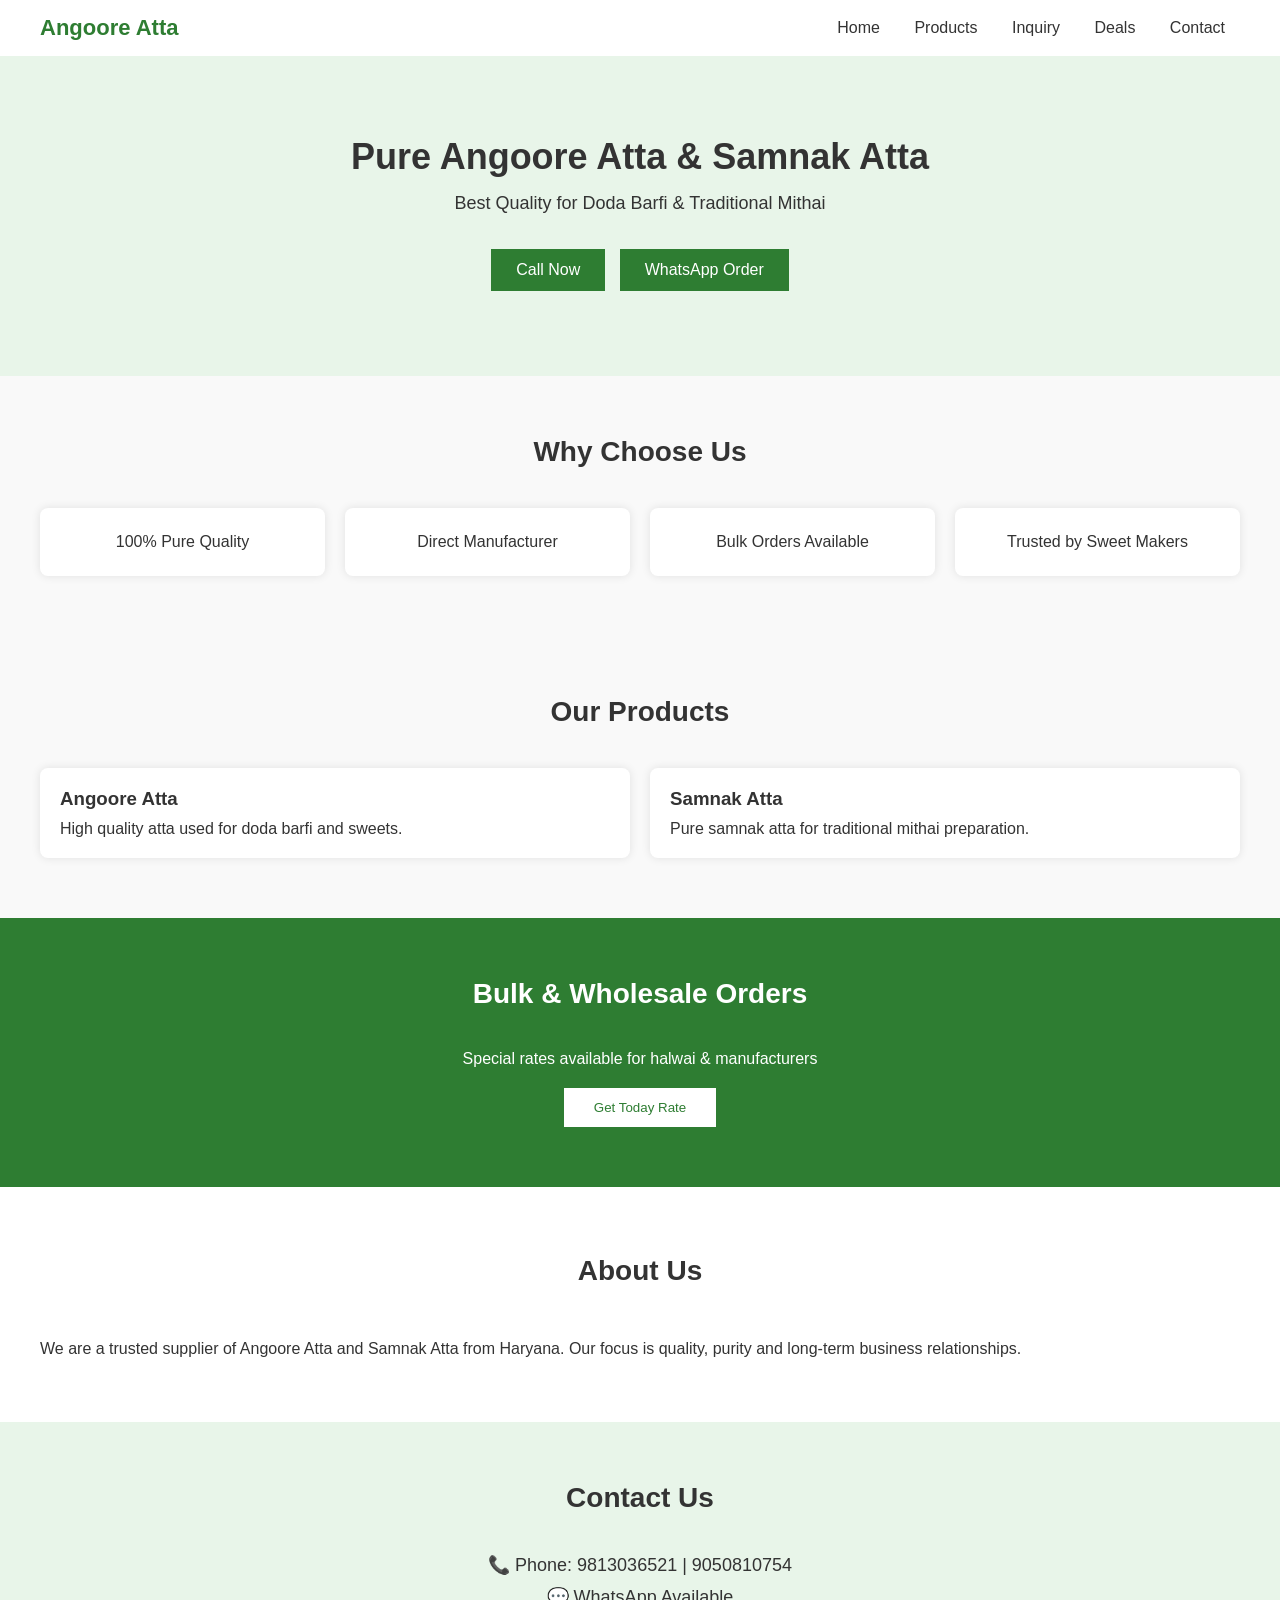
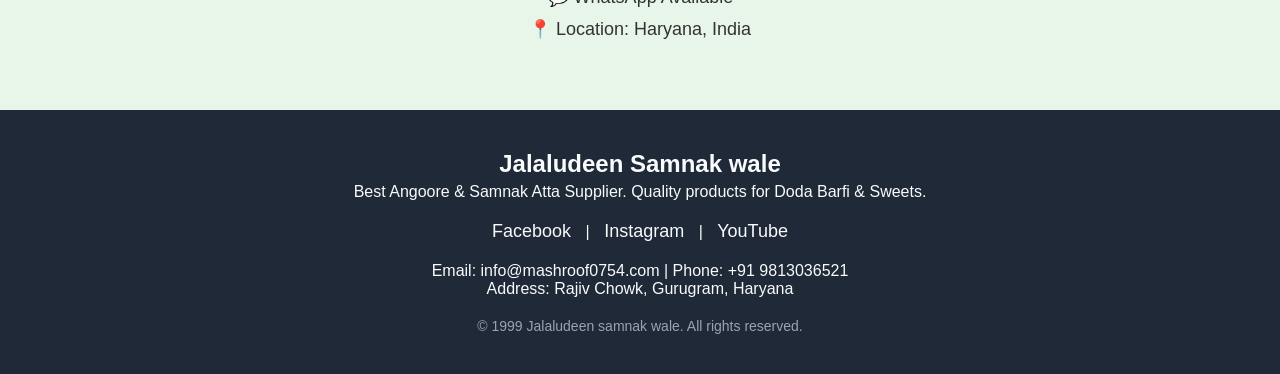
<file: home.html>
<!DOCTYPE html>
<html lang="en">
<head>
<meta charset="UTF-8">
<meta name="viewport" content="width=device-width, initial-scale=1.0">
<title>Angoore Atta | Samnak Atta</title>
<title>Angoori Atta for Doda Barfi | Premium Halwai Quality</title>
<title>Angoori Atta for Sohan Halwa | Best Sweet Making Atta</title>
<title>Pure Angoori Atta Supplier in Pakistan</title>
<title>Mangore Atta for Sweet Making | Halwai Special</title>
<title>Samank Atta for Doda Barfi & Sohan Halwa</title>
<title>Best Angoori Atta Wholesale Supplier</title>
<title>Fresh Angoori Atta for Mithai Industry</title>
<title>Doda Barfi Making Special Angoori Atta</title>
<title>Sohan Halwa Special Atta | Premium Quality</title>
<title>Halwai Grade Angoori Atta Supplier</title>
<title>Angoori Atta for Sweet Shops & Factories</title>
<title>Traditional Doda Barfi Atta Supplier</title>
<title>Sweet Making Raw Material Angoori Atta</title>
<title>Desi Angoori Atta for Halwa & Barfi</title>
<title>High Quality Mangore Atta for Halwai</title>
<title>Samank Atta for Mithai & Halwa Making</title>
<title>Angoori Atta Bulk Supply for Sweet Business</title>
<title>Best Atta for Sohan Halwa Making</title>
<title>Angoori Atta Manufacturer & Distributor</title>
<title>Premium Angoori Atta for Commercial Use</title>
<title>Angoori Atta for Pakistani Sweets</title>
<title>Halwai Special Raw Material Angoori Atta</title>
<title>Angoori Atta Wholesale Market Pakistan</title>
<title>Doda Barfi Ingredients Supplier Angoori Atta</title>
<title>Sohan Halwa Ingredients Atta Supplier</title>
<title>Angoori Atta for Mithai Makers</title>
<title>Traditional Sweet Making Atta Supplier</title>
<title>Pure Desi Angoori Atta for Halwai</title>
<title>Angoori Atta Food Grade Quality</title>
<title>Best Angoori Atta for Halwa & Barfi</title>


<style>
*{
  margin:0;
  padding:0;
  box-sizing:border-box;
  font-family: Arial, sans-serif;
}

body{
  background:#f9f9f9;
  color:#333;
}

/* ===== HEADER ===== */
header{
  background:#fff;
  padding:15px 40px;
  display:flex;
  justify-content:space-between;
  align-items:center;
  box-shadow:0 2px 10px rgba(0,0,0,0.1);
}

.logo{
  font-size:22px;
  font-weight:bold;
  color:#2e7d32;
}

nav a{
  margin:0 15px;
  text-decoration:none;
  color:#333;
  padding-bottom:5px;
  border-bottom:3px solid transparent;
}

nav a:hover{
  border-bottom:3px solid #2e7d32;
}

/* ===== HERO ===== */
.hero{
  background:#e8f5e9;
  padding:80px 40px;
  text-align:center;
}

.hero h1{
  font-size:36px;
  margin-bottom:15px;
}

.hero p{
  font-size:18px;
  margin-bottom:30px;
}

.hero button{
  padding:12px 25px;
  margin:5px;
  border:none;
  background:#2e7d32;
  color:#fff;
  font-size:16px;
  cursor:pointer;
}

/* ===== SECTION ===== */
section{
  padding:60px 40px;
}

.section-title{
  text-align:center;
  font-size:28px;
  margin-bottom:40px;
}

/* ===== FEATURES ===== */
.features{
  display:grid;
  grid-template-columns:repeat(auto-fit,minmax(220px,1fr));
  gap:20px;
}

.feature-box{
  background:#fff;
  padding:25px;
  text-align:center;
  border-radius:8px;
  box-shadow:0 0 10px rgba(0,0,0,0.1);
}

/* ===== PRODUCTS ===== */
.products{
  display:grid;
  grid-template-columns:repeat(auto-fit,minmax(250px,1fr));
  gap:20px;
}

.product{
  background:#fff;
  padding:20px;
  border-radius:8px;
  box-shadow:0 0 10px rgba(0,0,0,0.1);
}

.product h3{
  margin-bottom:10px;
}

/* ===== BULK ===== */
.bulk{
  background:#2e7d32;
  color:#fff;
  text-align:center;
}

.bulk button{
  background:#fff;
  color:#2e7d32;
  padding:12px 30px;
  border:none;
  margin-top:20px;
  cursor:pointer;
}

/* ===== ABOUT ===== */
.about{
  background:#fff;
  line-height:1.7;
}

/* ===== CONTACT ===== */
.contact{
  text-align:center;
  background:#e8f5e9;
}

.contact p{
  margin:10px 0;
  font-size:18px;
}

/* ===== FOOTER ===== */

</style>
</head>

<body>

<header>
  <div class="logo">Angoore Atta</div>
  <nav>
    <a href="home.html">Home</a>
    <a href="product.html">Products</a>
    <a href="sample-order.html">Inquiry</a>
    <a href="bulk order.html">Deals</a>
    <a href="contactus.html">Contact</a>
  </nav>
</header>

<div class="hero">
  <h1>Pure Angoore Atta & Samnak Atta</h1>
  <p>Best Quality for Doda Barfi & Traditional Mithai</p>
   <a href="tel:919813036521"><button>Call Now</button></a>
 <a href="https://wa.me/919813036521"> <button>WhatsApp Order</button></a>
</div>

<section>
  <h2 class="section-title">Why Choose Us</h2>
  <div class="features">
    <div class="feature-box">100% Pure Quality</div>
    <div class="feature-box">Direct Manufacturer</div>
    <div class="feature-box">Bulk Orders Available</div>
    <div class="feature-box">Trusted by Sweet Makers</div>
  </div>
</section>

<section>
  <h2 class="section-title">Our Products</h2>
  <div class="products">
    <div class="product">
      <h3>Angoore Atta</h3>
      <p>High quality atta used for doda barfi and sweets.</p>
    </div>
    <div class="product">
      <h3>Samnak Atta</h3>
      <p>Pure samnak atta for traditional mithai preparation.</p>
    </div>
  </div>
</section>

<section class="bulk">
  <h2 class="section-title">Bulk & Wholesale Orders</h2>
  <p>Special rates available for halwai & manufacturers</p>
 <a href="today.html"> <button style="border: 2px;;">Get Today Rate</button></a>
</section>

<section class="about">
  <h2 class="section-title">About Us</h2>
  <p>
    We are a trusted supplier of Angoore Atta and Samnak Atta from Haryana.
    Our focus is quality, purity and long-term business relationships.
  </p>
</section>

<section class="contact">
  <h2 class="section-title">Contact Us</h2>
  <p>📞 Phone: 9813036521 | 9050810754</p>
  <p>💬 WhatsApp Available</p>
  <p>📍 Location: Haryana, India</p>
</section>


  <!-- Footer Start -->
<footer style="background-color:#1F2937; color:#F9FAFB; padding:40px 20px; text-align:center; font-family:Arial, sans-serif;">
  <div style="max-width:1200px; margin:auto;">
    
    <!-- Logo & Description -->
    <div style="margin-bottom:20px;">
      <h2 style="margin:0; font-size:24px;">Jalaludeen Samnak wale</h2>
      <p style="margin:5px 0 0;">Best Angoore & Samnak Atta Supplier. Quality products for Doda Barfi & Sweets.</p>
    </div>

    <!-- Social Links -->
    <div style="margin:20px 0;">
      <a href="#" style="color:#F9FAFB; margin:0 10px; text-decoration:none; font-size:18px;">Facebook</a> |
      <a href="#" style="color:#F9FAFB; margin:0 10px; text-decoration:none; font-size:18px;">Instagram</a> |
      <a href="#" style="color:#F9FAFB; margin:0 10px; text-decoration:none; font-size:18px;">YouTube</a>
    </div>

    <!-- Contact Info -->
    <div style="margin:20px 0;">
      <p>Email: info@mashroof0754.com | Phone: +91  9813036521</p>
      <p>Address: Rajiv Chowk, Gurugram, Haryana</p>
    </div>

    <!-- Copyright -->
    <div style="margin-top:20px; font-size:14px; color:#9CA3AF;">
      &copy; 1999  Jalaludeen samnak wale. All rights reserved.
    </div>
  </div>
</footer>
<!-- Footer End -->


</body>
</html>
</file>
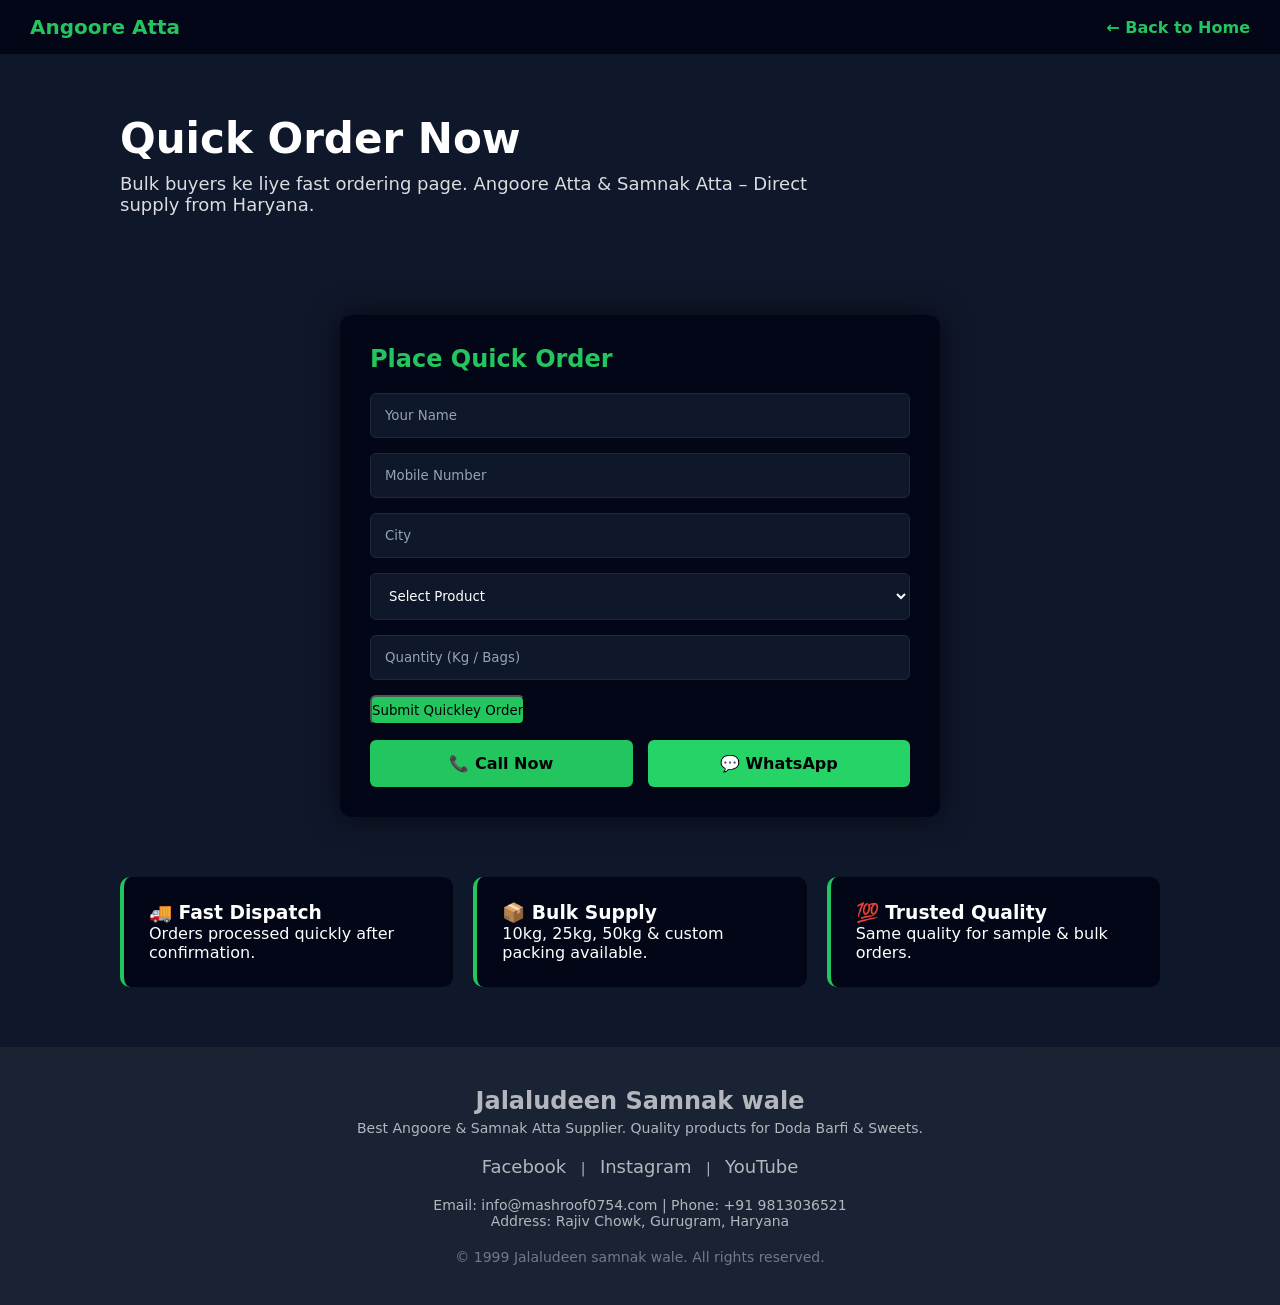
<file: order-now.html>
<!DOCTYPE html>
<html lang="en">
<head>
<meta charset="UTF-8">
<meta name="viewport" content="width=device-width, initial-scale=1.0">
<title>Quick Order Now | Angoore Atta Supplier</title>
<title>Angoori Atta for Doda Barfi | Premium Halwai Quality</title>
<title>Angoori Atta for Sohan Halwa | Best Sweet Making Atta</title>
<title>Pure Angoori Atta Supplier in Pakistan</title>
<title>Mangore Atta for Sweet Making | Halwai Special</title>
<title>Samank Atta for Doda Barfi & Sohan Halwa</title>
<title>Best Angoori Atta Wholesale Supplier</title>
<title>Fresh Angoori Atta for Mithai Industry</title>
<title>Doda Barfi Making Special Angoori Atta</title>
<title>Sohan Halwa Special Atta | Premium Quality</title>
<title>Halwai Grade Angoori Atta Supplier</title>
<title>Angoori Atta for Sweet Shops & Factories</title>
<title>Traditional Doda Barfi Atta Supplier</title>
<title>Sweet Making Raw Material Angoori Atta</title>
<title>Desi Angoori Atta for Halwa & Barfi</title>
<title>High Quality Mangore Atta for Halwai</title>
<title>Samank Atta for Mithai & Halwa Making</title>
<title>Angoori Atta Bulk Supply for Sweet Business</title>
<title>Best Atta for Sohan Halwa Making</title>
<title>Angoori Atta Manufacturer & Distributor</title>
<title>Premium Angoori Atta for Commercial Use</title>
<title>Angoori Atta for Pakistani Sweets</title>
<title>Halwai Special Raw Material Angoori Atta</title>
<title>Angoori Atta Wholesale Market Pakistan</title>
<title>Doda Barfi Ingredients Supplier Angoori Atta</title>
<title>Sohan Halwa Ingredients Atta Supplier</title>
<title>Angoori Atta for Mithai Makers</title>
<title>Traditional Sweet Making Atta Supplier</title>
<title>Pure Desi Angoori Atta for Halwai</title>
<title>Angoori Atta Food Grade Quality</title>
<title>Best Angoori Atta for Halwa & Barfi</title>


<style>
*{
  margin:0;
  padding:0;
  box-sizing:border-box;
  font-family: system-ui, Arial, sans-serif;
}

body{
  background:#0f172a;
  color:#fff;
}

/* ===== TOP BAR ===== */
.topbar{
  padding:15px 30px;
  display:flex;
  justify-content:space-between;
  align-items:center;
  background:#020617;
}

.logo{
  font-size:20px;
  font-weight:700;
  color:#22c55e;
}

.topbar a{
  color:#22c55e;
  text-decoration:none;
  font-weight:600;
}

/* ===== HERO ===== */
.hero{
  padding:60px 30px;
  max-width:1100px;
  margin:auto;
}

.hero h1{
  font-size:42px;
  margin-bottom:10px;
}

.hero p{
  font-size:18px;
  opacity:0.85;
  max-width:700px;
}

/* ===== ORDER BOX ===== */
.order-box{
  background:#020617;
  margin:40px auto;
  padding:30px;
  border-radius:12px;
  max-width:600px;
  box-shadow:0 0 30px rgba(0,0,0,0.6);
}

.order-box h2{
  margin-bottom:20px;
  color:#22c55e;
}

/* ===== FORM ===== */
input, select{
  width:100%;
  padding:14px;
  margin-bottom:15px;
  background:#0f172a;
  border:1px solid #1e293b;
  color:#fff;
  border-radius:6px;
}

input::placeholder{
  color:#94a3b8;
}

.quick-actions{
  display:flex;
  gap:15px;
  margin-top:15px;
}

.quick-actions a{
  flex:1;
  text-align:center;
  padding:14px;
  font-weight:700;
  text-decoration:none;
  border-radius:6px;
}

.call{
  background:#22c55e;
  color:#000;
}

.whatsapp{
  background:#25D366;
  color:#000;
}

/* ===== INFO STRIP ===== */
.info{
  display:grid;
  grid-template-columns:repeat(auto-fit,minmax(200px,1fr));
  gap:20px;
  margin-top:60px;
  padding:0 30px 60px;
  max-width:1100px;
  margin-left:auto;
  margin-right:auto;
}

.info div{
  background:#020617;
  padding:25px;
  border-radius:10px;
  border-left:4px solid #22c55e;
}

/* ===== FOOTER ===== */
footer{
  text-align:center;
  padding:20px;
  background:#020617;
  font-size:14px;
  opacity:0.7;
}

/* ===== RESPONSIVE ===== */
@media(max-width:600px){
  .hero h1{
    font-size:32px;
  }
}
</style>
</head>

<body>

<div class="topbar">
  <div class="logo">Angoore Atta</div>
  <a href="index.html">← Back to Home</a>
</div>

<div class="hero">
  <h1>Quick Order Now</h1>
  <p>
    Bulk buyers ke liye fast ordering page.  
    Angoore Atta & Samnak Atta – Direct supply from Haryana.
  </p>
</div>

<div class="order-box">
  <h2>Place Quick Order</h2>
<form id="orderForm">
  <input type="text" id="name" placeholder="Your Name">
  <input type="tel" id="mobile" placeholder="Mobile Number">
  <input type="text" id="city" placeholder="City">

  <select id="product" required>
    <option value="">Select Product</option>
    <option value="Angoore Atta">Angoore Atta for doda brfi</option>
    <option value="Samank Atta">Samnak Atta for shon hlwa</option>
  </select>

  <input type="text" id="quantity" placeholder="Quantity (Kg / Bags)">
  <button type="submit" style="height: 30px;
  border-radius:6px;background-color: #22c55e;">Submit Quickley Order</button>
</form>
  <div class="quick-actions">
    <a href="tel:+919813036521" class="call">📞 Call Now</a>
    <a href="https://wa.me/919813036521" class="whatsapp">💬 WhatsApp</a>
  </div>
</div>

<div class="info">
  <div>
    <h3>🚚 Fast Dispatch</h3>
    <p>Orders processed quickly after confirmation.</p>
  </div>
  <div>
    <h3>📦 Bulk Supply</h3>
    <p>10kg, 25kg, 50kg & custom packing available.</p>
  </div>
  <div>
    <h3>💯 Trusted Quality</h3>
    <p>Same quality for sample & bulk orders.</p>
  </div>
</div>

<!-- Footer Start -->
<footer style="background-color:#1F2937; color:#F9FAFB; padding:40px 20px; text-align:center; font-family:Arial, sans-serif;">
  <div style="max-width:1200px; margin:auto;">
    
    <!-- Logo & Description -->
    <div style="margin-bottom:20px;">
      <h2 style="margin:0; font-size:24px;">Jalaludeen Samnak wale</h2>
      <p style="margin:5px 0 0;">Best Angoore & Samnak Atta Supplier. Quality products for Doda Barfi & Sweets.</p>
    </div>

    <!-- Social Links -->
    <div style="margin:20px 0;">
      <a href="#" style="color:#F9FAFB; margin:0 10px; text-decoration:none; font-size:18px;">Facebook</a> |
      <a href="#" style="color:#F9FAFB; margin:0 10px; text-decoration:none; font-size:18px;">Instagram</a> |
      <a href="#" style="color:#F9FAFB; margin:0 10px; text-decoration:none; font-size:18px;">YouTube</a>
    </div>

    <!-- Contact Info -->
    <div style="margin:20px 0;">
      <p>Email: info@mashroof0754.com | Phone: +91  9813036521</p>
      <p>Address: Rajiv Chowk, Gurugram, Haryana</p>
    </div>

    <!-- Copyright -->
    <div style="margin-top:20px; font-size:14px; color:#9CA3AF;">
      &copy; 1999  Jalaludeen samnak wale. All rights reserved.
    </div>
  </div>
</footer>
<!-- Footer End -->
 <script>
document.getElementById("orderForm").addEventListener("submit", function(e) {
  e.preventDefault();

  let name = document.getElementById("name").value.trim();
  let mobile = document.getElementById("mobile").value.trim();
  let city = document.getElementById("city").value.trim();
  let product = document.getElementById("product").value;
  let quantity = document.getElementById("quantity").value.trim();

  // Basic validation
  if (!name || !mobile || !city || !product) {
    alert("Please fill all required fields");
    return;
  }

  let whatsappNumber = "919813036521"; // apna WhatsApp number

  let text =
    "📦 New Quick Order Request\n\n" +
    "👤 Name: " + name + "\n" +
    "📞 Mobile: " + mobile + "\n" +
    "🏙 City: " + city + "\n" +
    "🛒 Product: " + product + "\n" +
    "⚖ Quantity: " + (quantity || "Not mentioned");

  let url =
    "https://wa.me/" +
    whatsappNumber +
    "?text=" +
    encodeURIComponent(text);

  window.open(url, "_blank");
});
</script>



</body>

</html>
</file>
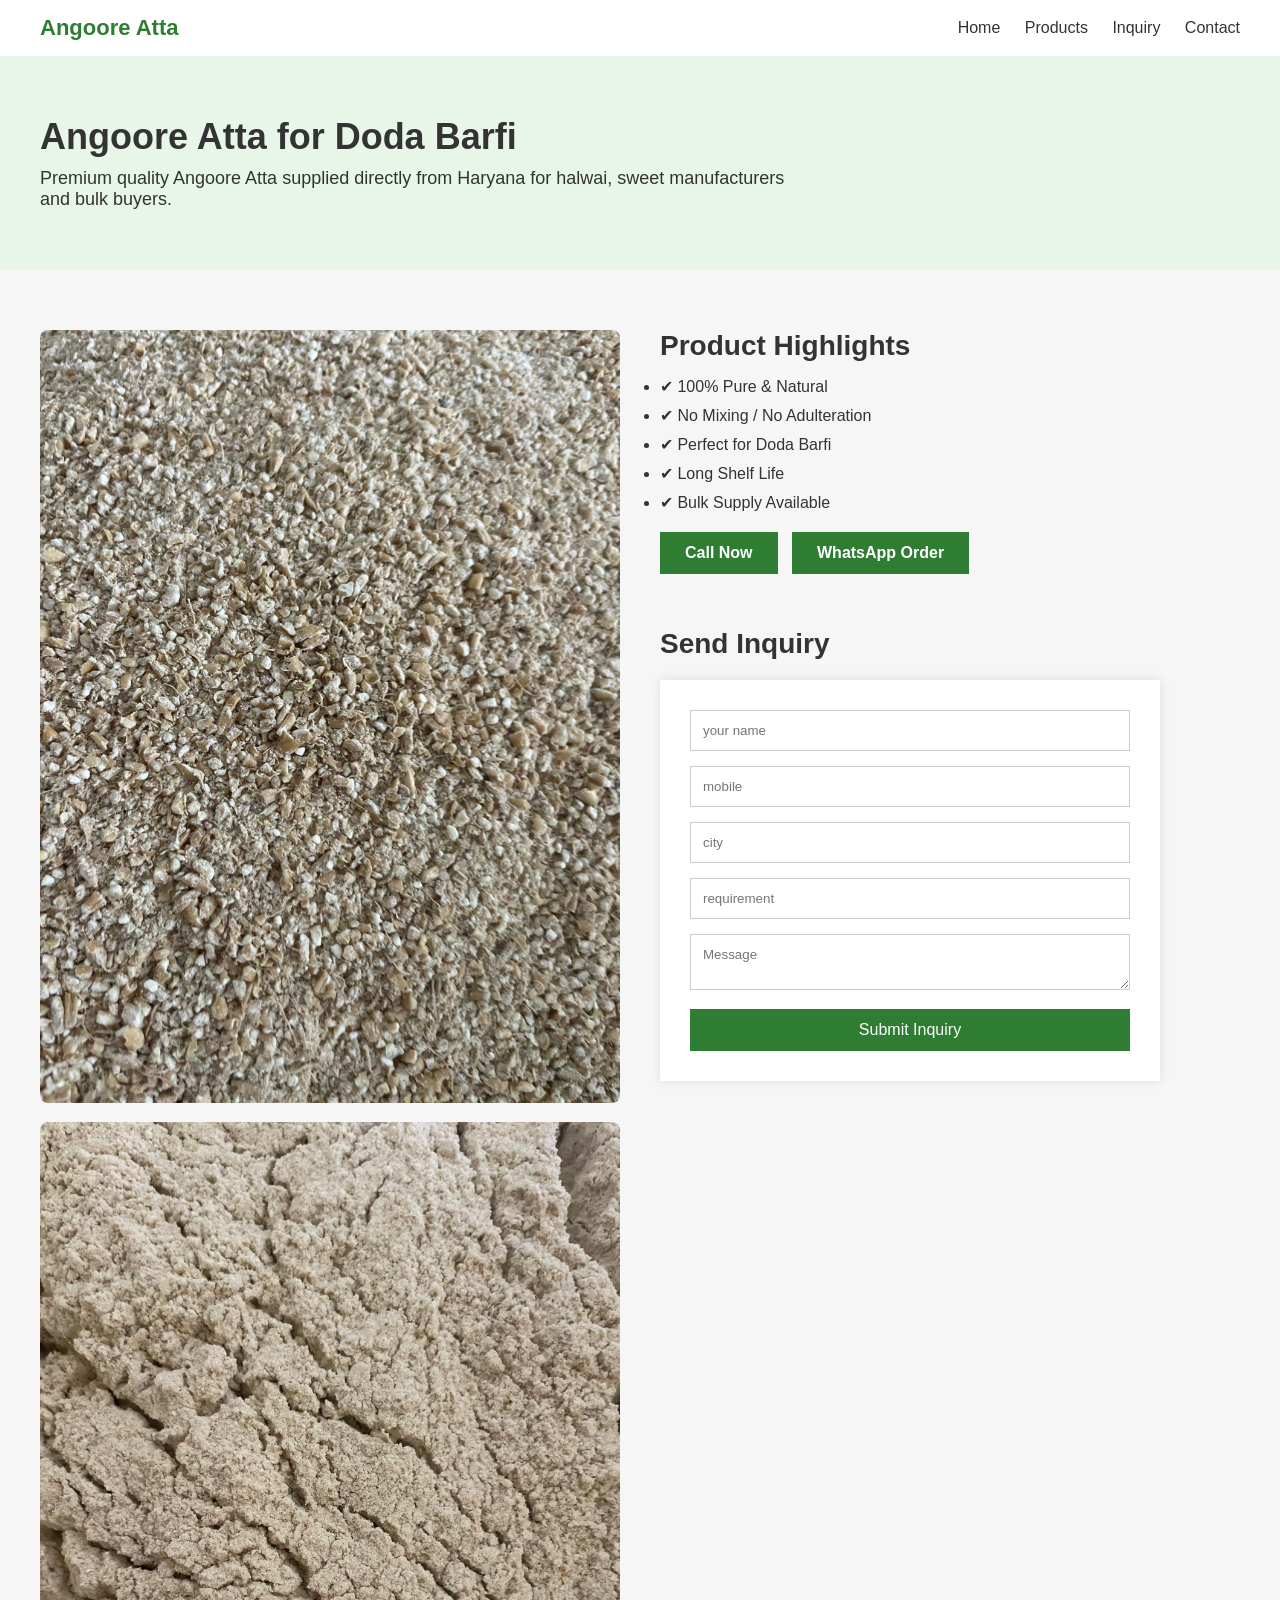
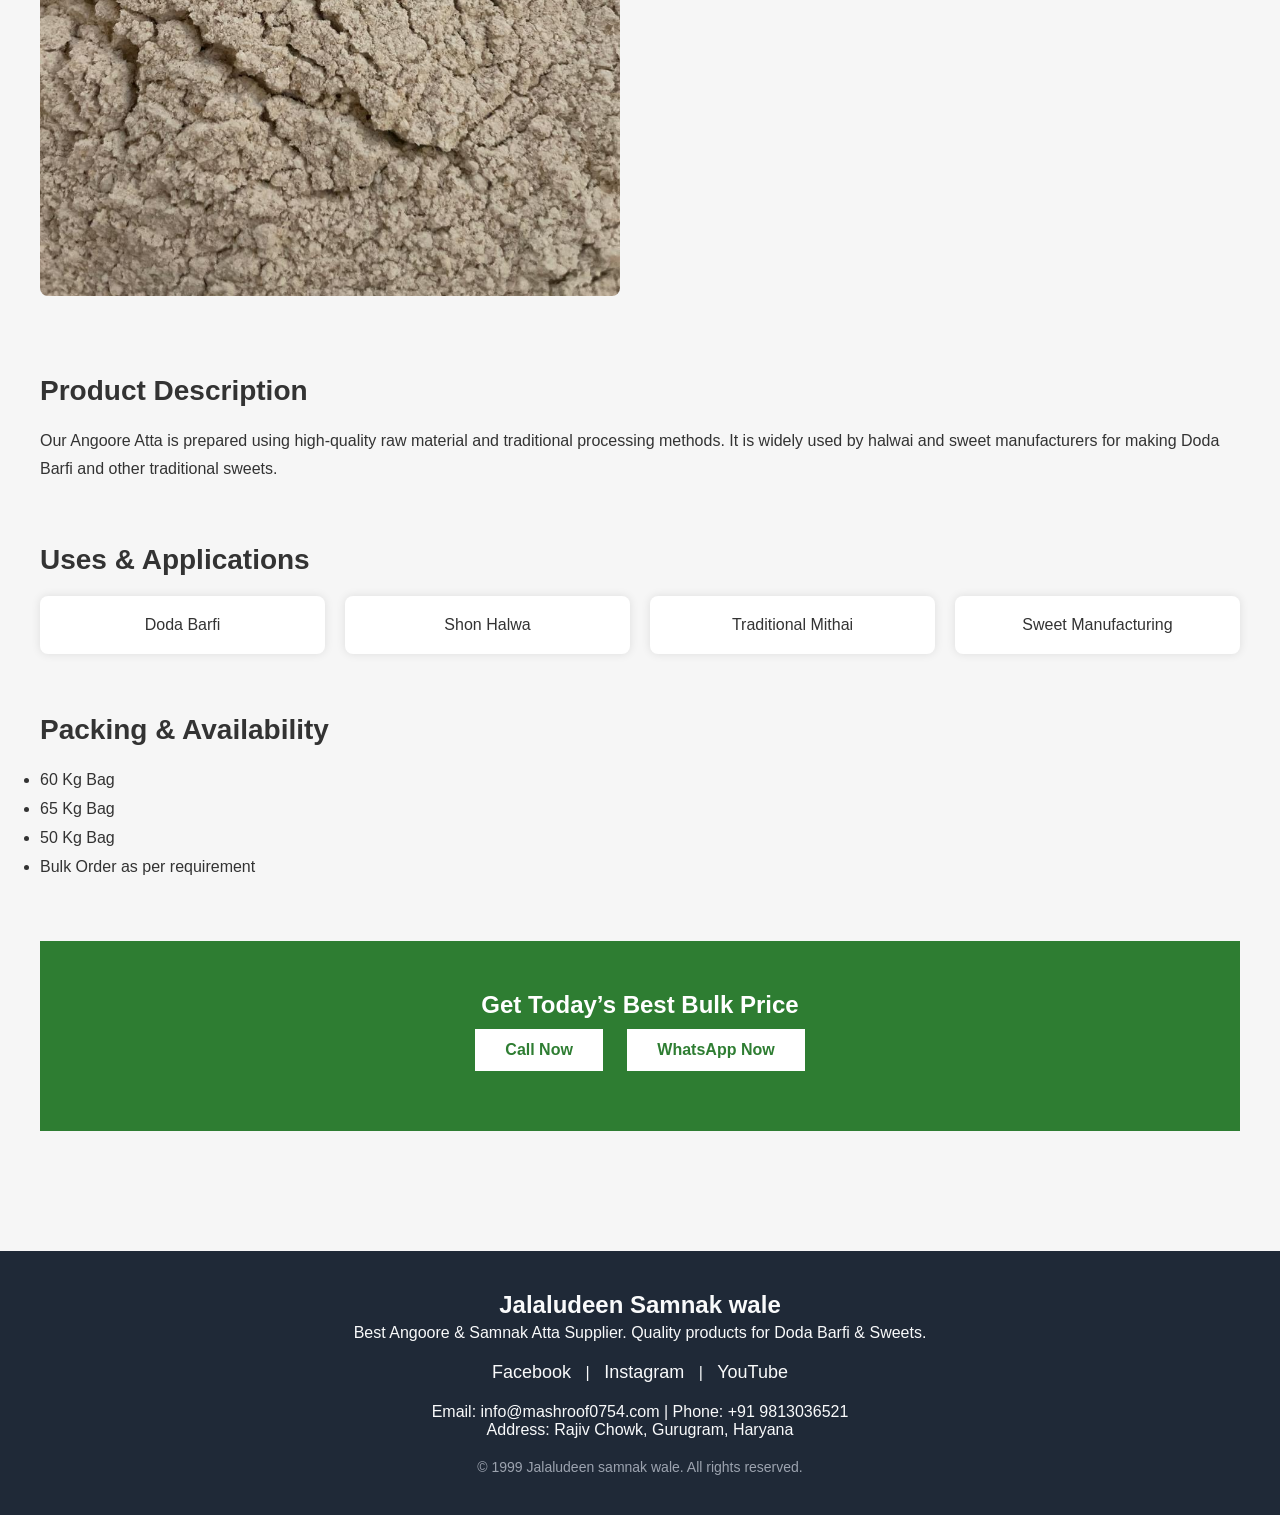
<file: product.html>
<!DOCTYPE html>
<html lang="en">
<head>
  <meta name="keywords" content="अंगूरी आटा, अंगूरे आटा, समनक आटा, शुद्ध अंगूरी आटा, देसी समनक आटा, पारंपरिक आटा, मिठाई बनाने का आटा, डोडा बर्फी आटा, हेल्दी आटा">
<meta charset="UTF-8">
<meta name="viewport" content="width=device-width, initial-scale=1.0">
<title>Angoore Atta for Doda Barfi | Bulk Supplier Haryana</title>
<title>Angoori Atta for Doda Barfi | Premium Halwai Quality</title>
<title>Angoori Atta for Sohan Halwa | Best Sweet Making Atta</title>
<title>Pure Angoori Atta Supplier in Pakistan</title>
<title>Mangore Atta for Sweet Making | Halwai Special</title>
<title>Samank Atta for Doda Barfi & Sohan Halwa</title>
<title>Best Angoori Atta Wholesale Supplier</title>
<title>Fresh Angoori Atta for Mithai Industry</title>
<title>Doda Barfi Making Special Angoori Atta</title>
<title>Sohan Halwa Special Atta | Premium Quality</title>
<title>Halwai Grade Angoori Atta Supplier</title>
<title>Angoori Atta for Sweet Shops & Factories</title>
<title>Traditional Doda Barfi Atta Supplier</title>
<title>Sweet Making Raw Material Angoori Atta</title>
<title>Desi Angoori Atta for Halwa & Barfi</title>
<title>High Quality Mangore Atta for Halwai</title>
<title>Samank Atta for Mithai & Halwa Making</title>
<title>Angoori Atta Bulk Supply for Sweet Business</title>
<title>Best Atta for Sohan Halwa Making</title>
<title>Angoori Atta Manufacturer & Distributor</title>
<title>Premium Angoori Atta for Commercial Use</title>
<title>Angoori Atta for Pakistani Sweets</title>
<title>Halwai Special Raw Material Angoori Atta</title>
<title>Angoori Atta Wholesale Market Pakistan</title>
<title>Doda Barfi Ingredients Supplier Angoori Atta</title>
<title>Sohan Halwa Ingredients Atta Supplier</title>
<title>Angoori Atta for Mithai Makers</title>
<title>Traditional Sweet Making Atta Supplier</title>
<title>Pure Desi Angoori Atta for Halwai</title>
<title>Angoori Atta Food Grade Quality</title>
<title>Best Angoori Atta for Halwa & Barfi</title>


<style>
*{
  margin:0;
  padding:0;
  box-sizing:border-box;
  font-family: Arial, sans-serif;
}

body{
  background:#f6f6f6;
  color:#333;
}

/* ===== HEADER ===== */
header{
  background:#fff;
  padding:15px 40px;
  display:flex;
  justify-content:space-between;
  align-items:center;
  box-shadow:0 2px 10px rgba(0,0,0,0.1);
}

.logo{
  font-size:22px;
  font-weight:bold;
  color:#2e7d32;
}

nav a{
  margin-left:20px;
  text-decoration:none;
  color:#333;
  padding-bottom:5px;
  border-bottom:3px solid transparent;
}

nav a:hover{
  border-bottom:3px solid #2e7d32;
}

/* ===== HERO ===== */
.hero{
  background:#e8f5e9;
  padding:60px 40px;
}

.hero h1{
  font-size:36px;
  margin-bottom:10px;
}

.hero p{
  font-size:18px;
  max-width:750px;
}

/* ===== MAIN ===== */
.container{
  padding:60px 40px;
}

/* ===== PRODUCT TOP ===== */
.product-top{
  display:grid;
  grid-template-columns:1fr 1fr;
  gap:40px;
  margin-bottom:60px;
}

.product-images img{
  width:100%;
  border-radius:8px;
  margin-bottom:15px;
}

.product-details h2{
  font-size:28px;
  margin-bottom:15px;
}

.product-details ul li{
  margin-bottom:10px;
}

/* ===== BUTTONS ===== */
.buttons a{
  display:inline-block;
  margin:10px 10px 0 0;
  padding:12px 25px;
  background:#2e7d32;
  color:#fff;
  text-decoration:none;
  font-weight:bold;
}

/* ===== SECTION ===== */
.section{
  margin-bottom:60px;
}

.section h2{
  font-size:28px;
  margin-bottom:20px;
}

.section p, .section li{
  line-height:1.8;
}

/* ===== USES ===== */
.uses{
  display:grid;
  grid-template-columns:repeat(auto-fit,minmax(220px,1fr));
  gap:20px;
}

.use-box{
  background:#fff;
  padding:20px;
  text-align:center;
  border-radius:8px;
  box-shadow:0 0 10px rgba(0,0,0,0.1);
}

/* ===== CTA ===== */
.cta{
  background:#2e7d32;
  color:#fff;
  padding:50px 30px;
  text-align:center;
  margin-bottom:60px;
}

.cta a{
  background:#fff;
  color:#2e7d32;
  padding:12px 30px;
  text-decoration:none;
  margin:10px;
  display:inline-block;
  font-weight:bold;
}

/* ===== FORM ===== */
form{
  background:#fff;
  padding:30px;
  max-width:500px;
  box-shadow:0 0 10px rgba(0,0,0,0.1);
}

input, textarea{
  width:100%;
  padding:12px;
  margin-bottom:15px;
  border:1px solid #ccc;
}

button{
  width:100%;
  padding:12px;
  background:#2e7d32;
  color:#fff;
  border:none;
  font-size:16px;
}

/* ===== FOOTER ===== */


/* ===== RESPONSIVE ===== */
@media(max-width:768px){
  .product-top{
    grid-template-columns:1fr;
  }
}
</style>
</head>

<body>

<header>
  <div class="logo">Angoore Atta</div>
  <nav>
    <a href="index.html">Home</a>
    <a href="product.html">Products</a>
    <a href="sample-order.html">Inquiry</a>
    <a href="contactus.html">Contact</a>
  </nav>
</header>

<div class="hero">
  <h1>Angoore Atta for Doda Barfi</h1>
  <p>Premium quality Angoore Atta supplied directly from Haryana for halwai,
     sweet manufacturers and bulk buyers.</p>
</div>

<div class="container">

  <!-- PRODUCT TOP -->
  <div class="product-top">

    <div class="product-images">
      <img src="image copy 18.png" alt="Angoore Atta">
      <img src="image copy 17.png" alt="Angoore Atta Packing">
    </div>

    <div class="product-details">
      <h2>Product Highlights</h2>
      <ul>
        <li>✔ 100% Pure & Natural</li>
        <li>✔ No Mixing / No Adulteration</li>
        <li>✔ Perfect for Doda Barfi</li>
        <li>✔ Long Shelf Life</li>
        <li>✔ Bulk Supply Available</li>
      </ul>

      <div class="buttons">
        <a href="tel:+919813036521">Call Now</a>
        <a href="https://wa.me/919813036521">WhatsApp Order</a>
      </div>
      <br>
      <br>
      <br>

      <div class="section">
    <h2>Send Inquiry</h2>
    <form id="orderForm">
      <input type="text" id="name" placeholder="your name">
      <input type="tel" id="mobile" placeholder="mobile ">
      <input type="text" id="city" placeholder="city">
      <input type="text"id="requirement" placeholder="requirement">
      <textarea id="message" placeholder="Message"></textarea>
      <button type="submit">Submit Inquiry</button>
    </form>
  </div>
  
    </div>

    

  </div>

  <!-- DESCRIPTION -->
  <div class="section">
    <h2>Product Description</h2>
    <p>
      Our Angoore Atta is prepared using high-quality raw material and traditional
      processing methods. It is widely used by halwai and sweet manufacturers
      for making Doda Barfi and other traditional sweets.
    </p>
  </div>

  <!-- USES -->
  <div class="section">
    <h2>Uses & Applications</h2>
    <div class="uses">
      <div class="use-box">Doda Barfi</div>
      <div class="use-box">Shon Halwa</div>
      <div class="use-box">Traditional Mithai</div>
      <div class="use-box">Sweet Manufacturing</div>
    </div>
  </div>

  <!-- PACKING -->
  <div class="section">
    <h2>Packing & Availability</h2>
    <ul>
      <li>60 Kg Bag</li>
      <li>65 Kg Bag</li>
      <li>50 Kg Bag</li>
      <li>Bulk Order as per requirement</li>
    </ul>
  </div>

  <!-- CTA -->
  <div class="cta">
    <h2>Get Today’s Best Bulk Price</h2>
    <a href="tel:+919813036521">Call Now</a>
    <a href="https://wa.me/919813036521">WhatsApp Now</a>
  </div>

  <!-- FORM -->
  

</div>

<!-- Footer Start -->
<footer style="background-color:#1F2937; color:#F9FAFB; padding:40px 20px; text-align:center; font-family:Arial, sans-serif;">
  <div style="max-width:1200px; margin:auto;">
    
    <!-- Logo & Description -->
    <div style="margin-bottom:20px;">
      <h2 style="margin:0; font-size:24px;">Jalaludeen Samnak wale</h2>
      <p style="margin:5px 0 0;">Best Angoore & Samnak Atta Supplier. Quality products for Doda Barfi & Sweets.</p>
    </div>

    <!-- Social Links -->
    <div style="margin:20px 0;">
      <a href="#" style="color:#F9FAFB; margin:0 10px; text-decoration:none; font-size:18px;">Facebook</a> |
      <a href="#" style="color:#F9FAFB; margin:0 10px; text-decoration:none; font-size:18px;">Instagram</a> |
      <a href="#" style="color:#F9FAFB; margin:0 10px; text-decoration:none; font-size:18px;">YouTube</a>
    </div>

    <!-- Contact Info -->
    <div style="margin:20px 0;">
      <p>Email: info@mashroof0754.com | Phone: +91  9813036521</p>
      <p>Address: Rajiv Chowk, Gurugram, Haryana</p>
    </div>

    <!-- Copyright -->
    <div style="margin-top:20px; font-size:14px; color:#9CA3AF;">
      &copy; 1999  Jalaludeen samnak wale. All rights reserved.
    </div>
  </div>
</footer>
<!-- Footer End -->
 <script>
  
  document.getElementById("orderForm").addEventListener("submit", function(e){
    e.preventDefault();
  let name = document.getElementById("name").value;
    let mobile = document.getElementById("mobile").value;
    let city = document.getElementById("city").value;
    let requirement = document.getElementById("requirement").value;
    let message = document.getElementById("message").value;

    let whatsappNumber = "919813036521";

     let text =
        "📦 New  product .html Order Request %0A%0A" +
        "👤 Name: " + name + "%0A" +
        "📞 Mobile: " + mobile + "%0A" +
        "🏙 City: " + city + "%0A" +
        "🛒 Product: " + requirement + "%0A" +
        "💬 Message: " + message;

    let url = "https://wa.me/" + whatsappNumber + "?text=" + text;

    window.open(url, "_blank");
  })
 </script>

</body>

</html>
</file>
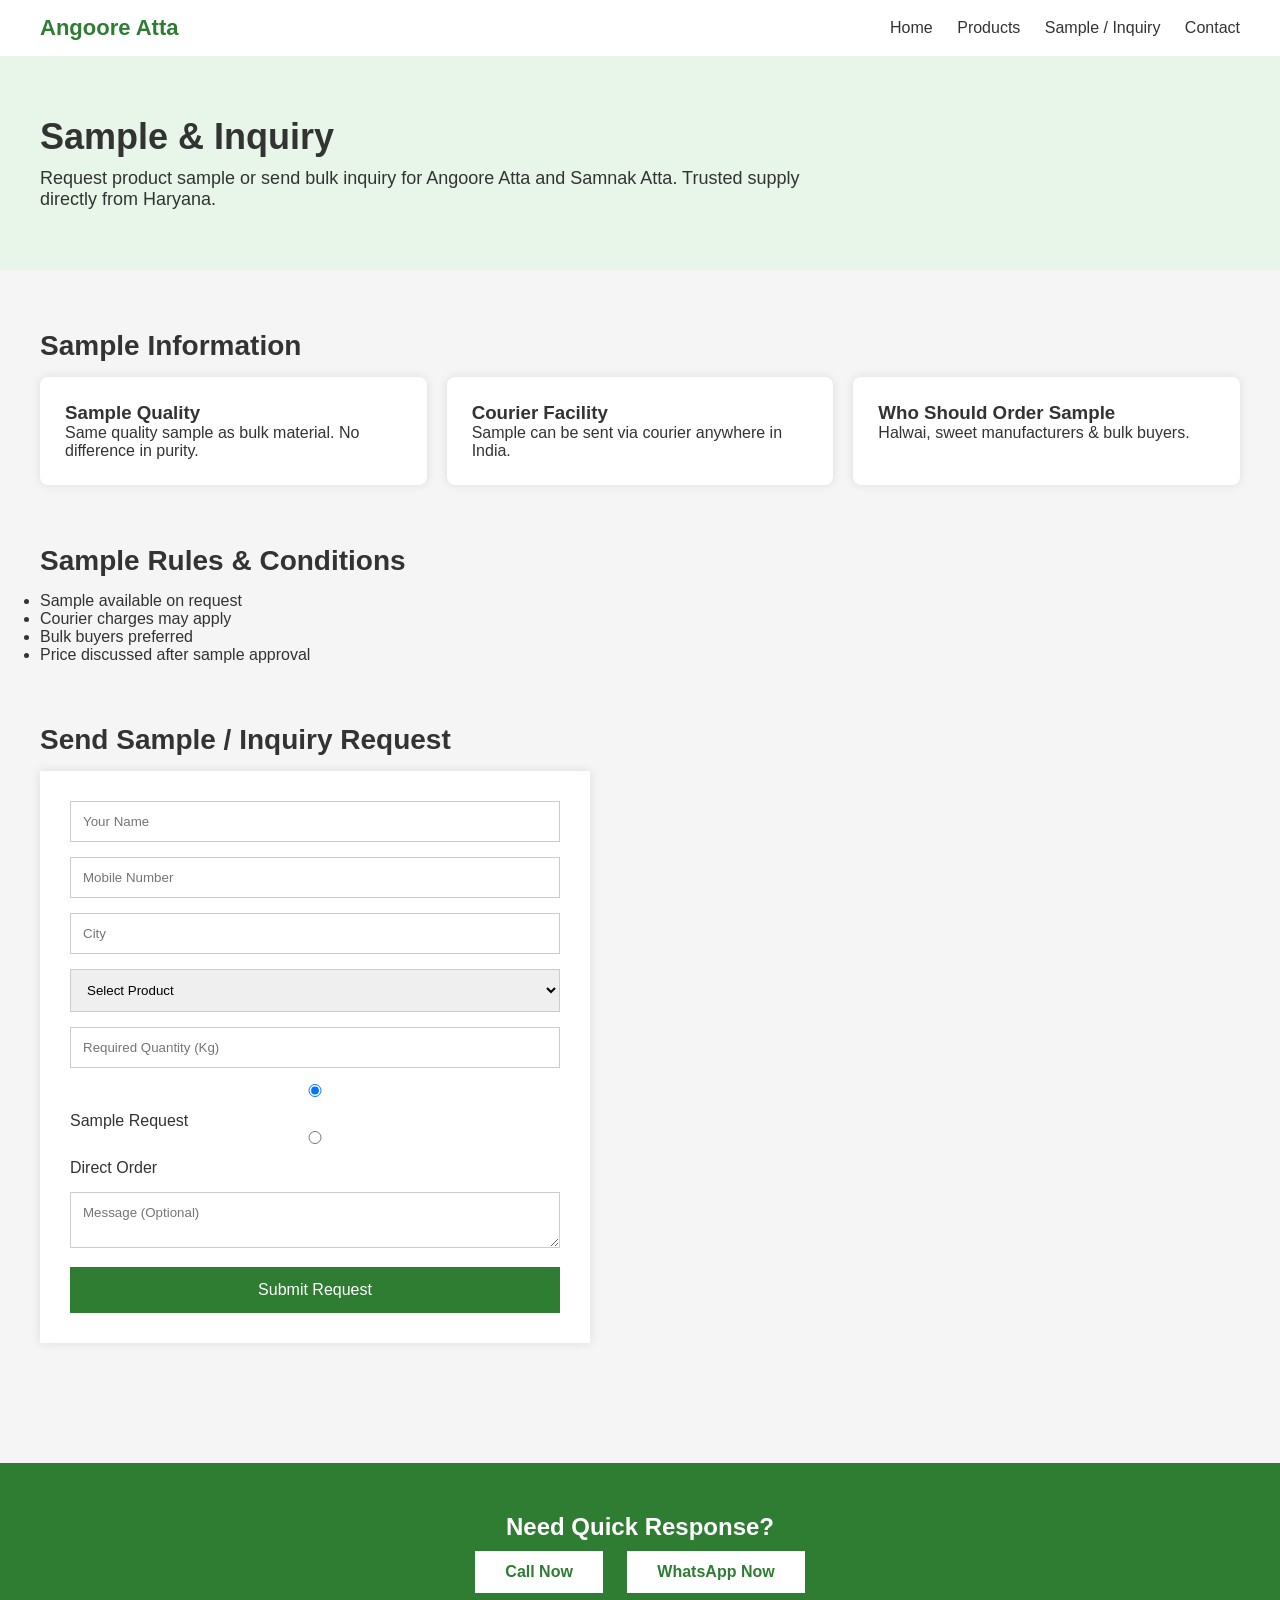
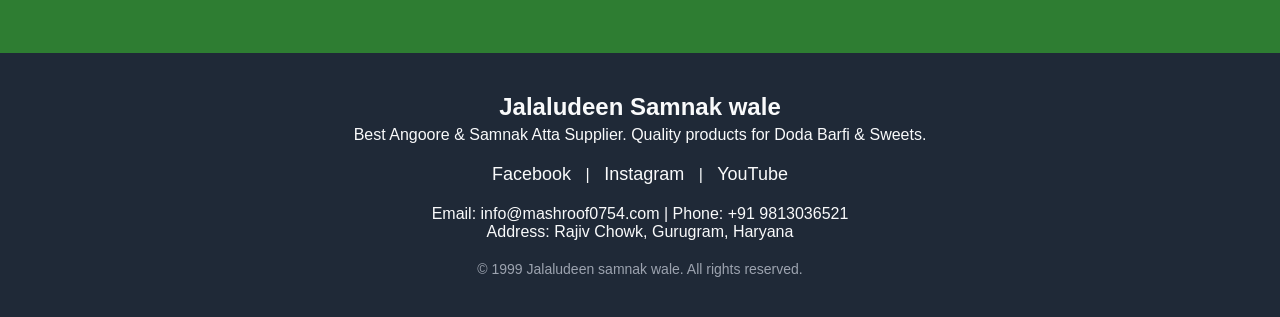
<file: sample-order.html>
<!DOCTYPE html>
<html lang="en">
<head>
<meta charset="UTF-8">
<meta name="viewport" content="width=device-width, initial-scale=1.0">
<title>Sample & Inquiry | Angoore Atta Supplier</title>
<title>Angoori Atta for Doda Barfi | Premium Halwai Quality</title>
<title>Angoori Atta for Sohan Halwa | Best Sweet Making Atta</title>
<title>Pure Angoori Atta Supplier in Pakistan</title>
<title>Mangore Atta for Sweet Making | Halwai Special</title>
<title>Samank Atta for Doda Barfi & Sohan Halwa</title>
<title>Best Angoori Atta Wholesale Supplier</title>
<title>Fresh Angoori Atta for Mithai Industry</title>
<title>Doda Barfi Making Special Angoori Atta</title>
<title>Sohan Halwa Special Atta | Premium Quality</title>
<title>Halwai Grade Angoori Atta Supplier</title>
<title>Angoori Atta for Sweet Shops & Factories</title>
<title>Traditional Doda Barfi Atta Supplier</title>
<title>Sweet Making Raw Material Angoori Atta</title>
<title>Desi Angoori Atta for Halwa & Barfi</title>
<title>High Quality Mangore Atta for Halwai</title>
<title>Samank Atta for Mithai & Halwa Making</title>
<title>Angoori Atta Bulk Supply for Sweet Business</title>
<title>Best Atta for Sohan Halwa Making</title>
<title>Angoori Atta Manufacturer & Distributor</title>
<title>Premium Angoori Atta for Commercial Use</title>
<title>Angoori Atta for Pakistani Sweets</title>
<title>Halwai Special Raw Material Angoori Atta</title>
<title>Angoori Atta Wholesale Market Pakistan</title>
<title>Doda Barfi Ingredients Supplier Angoori Atta</title>
<title>Sohan Halwa Ingredients Atta Supplier</title>
<title>Angoori Atta for Mithai Makers</title>
<title>Traditional Sweet Making Atta Supplier</title>
<title>Pure Desi Angoori Atta for Halwai</title>
<title>Angoori Atta Food Grade Quality</title>
<title>Best Angoori Atta for Halwa & Barfi</title>


<style>
*{
  margin:0;
  padding:0;
  box-sizing:border-box;
  font-family: Arial, sans-serif;
}

body{
  background:#f5f5f5;
  color:#333;
}

/* ===== HEADER ===== */
header{
  background:#fff;
  padding:15px 40px;
  display:flex;
  justify-content:space-between;
  align-items:center;
  box-shadow:0 2px 10px rgba(0,0,0,0.1);
}

.logo{
  font-size:22px;
  font-weight:bold;
  color:#2e7d32;
}

nav a{
  margin-left:20px;
  text-decoration:none;
  color:#333;
  border-bottom:3px solid transparent;
}

nav a:hover{
  border-bottom:3px solid #2e7d32;
}

/* ===== HERO ===== */
.hero{
  background:#e8f5e9;
  padding:60px 40px;
}

.hero h1{
  font-size:36px;
  margin-bottom:10px;
}

.hero p{
  font-size:18px;
  max-width:800px;
}

/* ===== CONTAINER ===== */
.container{
  padding:60px 40px;
}

/* ===== SECTION ===== */
.section{
  margin-bottom:60px;
}

.section h2{
  font-size:28px;
  margin-bottom:15px;
}

/* ===== BOXES ===== */
.boxes{
  display:grid;
  grid-template-columns:repeat(auto-fit,minmax(250px,1fr));
  gap:20px;
}

.box{
  background:#fff;
  padding:25px;
  border-radius:8px;
  box-shadow:0 0 10px rgba(0,0,0,0.1);
}

/* ===== FORM ===== */
form{
  background:#fff;
  padding:30px;
  max-width:550px;
  box-shadow:0 0 10px rgba(0,0,0,0.1);
}

input, select, textarea{
  width:100%;
  padding:12px;
  margin-bottom:15px;
  border:1px solid #ccc;
}

.radio-group{
  margin-bottom:15px;
}

.radio-group label{
  margin-right:20px;
}

button{
  width:100%;
  padding:14px;
  background:#2e7d32;
  color:#fff;
  border:none;
  font-size:16px;
  cursor:pointer;
}

/* ===== CTA ===== */
.cta{
  background:#2e7d32;
  color:#fff;
  padding:50px 30px;
  text-align:center;
}

.cta a{
  display:inline-block;
  background:#fff;
  color:#2e7d32;
  padding:12px 30px;
  text-decoration:none;
  margin:10px;
  font-weight:bold;
}

/* ===== FOOTER ===== */
footer{
  background:#222;
  color:#fff;
  text-align:center;
  padding:20px;
}

/* ===== RESPONSIVE ===== */
@media(max-width:768px){
  .container{
    padding:40px 20px;
  }
}
</style>
</head>

<body>

<header>
  <div class="logo">Angoore Atta</div>
  <nav>
    <a href="index.html">Home</a>
    <a href="product.html">Products</a>
    <a href="sample-inquiry.html">Sample / Inquiry</a>
    <a href="contact.html">Contact</a>
  </nav>
</header>

<div class="hero">
  <h1>Sample & Inquiry</h1>
  <p>
    Request product sample or send bulk inquiry for Angoore Atta and Samnak Atta.
    Trusted supply directly from Haryana.
  </p>
</div>

<div class="container">

  <!-- SAMPLE INFO -->
  <div class="section">
    <h2>Sample Information</h2>
    <div class="boxes">
      <div class="box">
        <h3>Sample Quality</h3>
        <p>Same quality sample as bulk material. No difference in purity.</p>
      </div>
      <div class="box">
        <h3>Courier Facility</h3>
        <p>Sample can be sent via courier anywhere in India.</p>
      </div>
      <div class="box">
        <h3>Who Should Order Sample</h3>
        <p>Halwai, sweet manufacturers & bulk buyers.</p>
      </div>
    </div>
  </div>

  <!-- CONDITIONS -->
  <div class="section">
    <h2>Sample Rules & Conditions</h2>
    <ul>
      <li>Sample available on request</li>
      <li>Courier charges may apply</li>
      <li>Bulk buyers preferred</li>
      <li>Price discussed after sample approval</li>
    </ul>
  </div>

  <!-- FORM -->
  <div class="section">
    <h2>Send Sample / Inquiry Request</h2>

    <form id="orderForm">
  <input type="text" id="name" placeholder="Your Name" required>
  <input type="tel" id="mobile" placeholder="Mobile Number" required>
  <input type="text" id="city" placeholder="City" required>

  <select id="product" required>
    <option value="">Select Product</option>
    <option value="Angoore Atta">Angoore Atta</option>
    <option value="Samnak Atta">Samnak Atta</option>
  </select>

  <input type="text" id="quantity" placeholder="Required Quantity (Kg)">

  <div class="radio-group">
    <label>
      <input type="radio" name="type" value="Sample Request" checked>
      Sample Request
    </label>
    <label>
      <input type="radio" name="type" value="Direct Order">
      Direct Order
    </label>
  </div>

  <textarea id="message" placeholder="Message (Optional)"></textarea>

  <button type="submit">Submit Request</button>
</form>

  </div>

</div>

<div class="cta">
  <h2>Need Quick Response?</h2>
  <a href="tel:+919813036521">Call Now</a>
  <a href="https://wa.me/919813036521">WhatsApp Now</a>
</div>

<!-- Footer Start -->
<footer style="background-color:#1F2937; color:#F9FAFB; padding:40px 20px; text-align:center; font-family:Arial, sans-serif;">
  <div style="max-width:1200px; margin:auto;">
    
    <!-- Logo & Description -->
    <div style="margin-bottom:20px;">
      <h2 style="margin:0; font-size:24px;">Jalaludeen Samnak wale</h2>
      <p style="margin:5px 0 0;">Best Angoore & Samnak Atta Supplier. Quality products for Doda Barfi & Sweets.</p>
    </div>

    <!-- Social Links -->
    <div style="margin:20px 0;">
      <a href="#" style="color:#F9FAFB; margin:0 10px; text-decoration:none; font-size:18px;">Facebook</a> |
      <a href="#" style="color:#F9FAFB; margin:0 10px; text-decoration:none; font-size:18px;">Instagram</a> |
      <a href="#" style="color:#F9FAFB; margin:0 10px; text-decoration:none; font-size:18px;">YouTube</a>
    </div>

    <!-- Contact Info -->
    <div style="margin:20px 0;">
      <p>Email: info@mashroof0754.com | Phone: +91  9813036521</p>
      <p>Address: Rajiv Chowk, Gurugram, Haryana</p>
    </div>

    <!-- Copyright -->
    <div style="margin-top:20px; font-size:14px; color:#9CA3AF;">
      &copy; 1999  Jalaludeen samnak wale. All rights reserved.
    </div>
  </div>
</footer>
<!-- Footer End -->

<script>
document.getElementById("orderForm").addEventListener("submit", function(e) {
  e.preventDefault();

  let name = document.getElementById("name").value;
  let mobile = document.getElementById("mobile").value;
  let city = document.getElementById("city").value;
  let product = document.getElementById("product").value;
  let quantity = document.getElementById("quantity").value;
  let message = document.getElementById("message").value;

  let orderType = document.querySelector('input[name="type"]:checked').value;

  let whatsappNumber = "919813036521"; // apna number

  let text =
    "📦 New Sample/inquary.html Request\n\n" +
    "👤 Name: " + name + "\n" +
    "📞 Mobile: " + mobile + "\n" +
    "🏙 City: " + city + "\n" +
    "🛒 Product: " + product + "\n" +
    "⚖ Quantity: " + quantity + " Kg\n" +
    "📌 Order Type: " + orderType + "\n" +
    "💬 Message: " + message;

  let url = "https://wa.me/" + whatsappNumber + "?text=" + encodeURIComponent(text);
  window.open(url, "_blank");
});
</script>


</body>
</html>
</file>
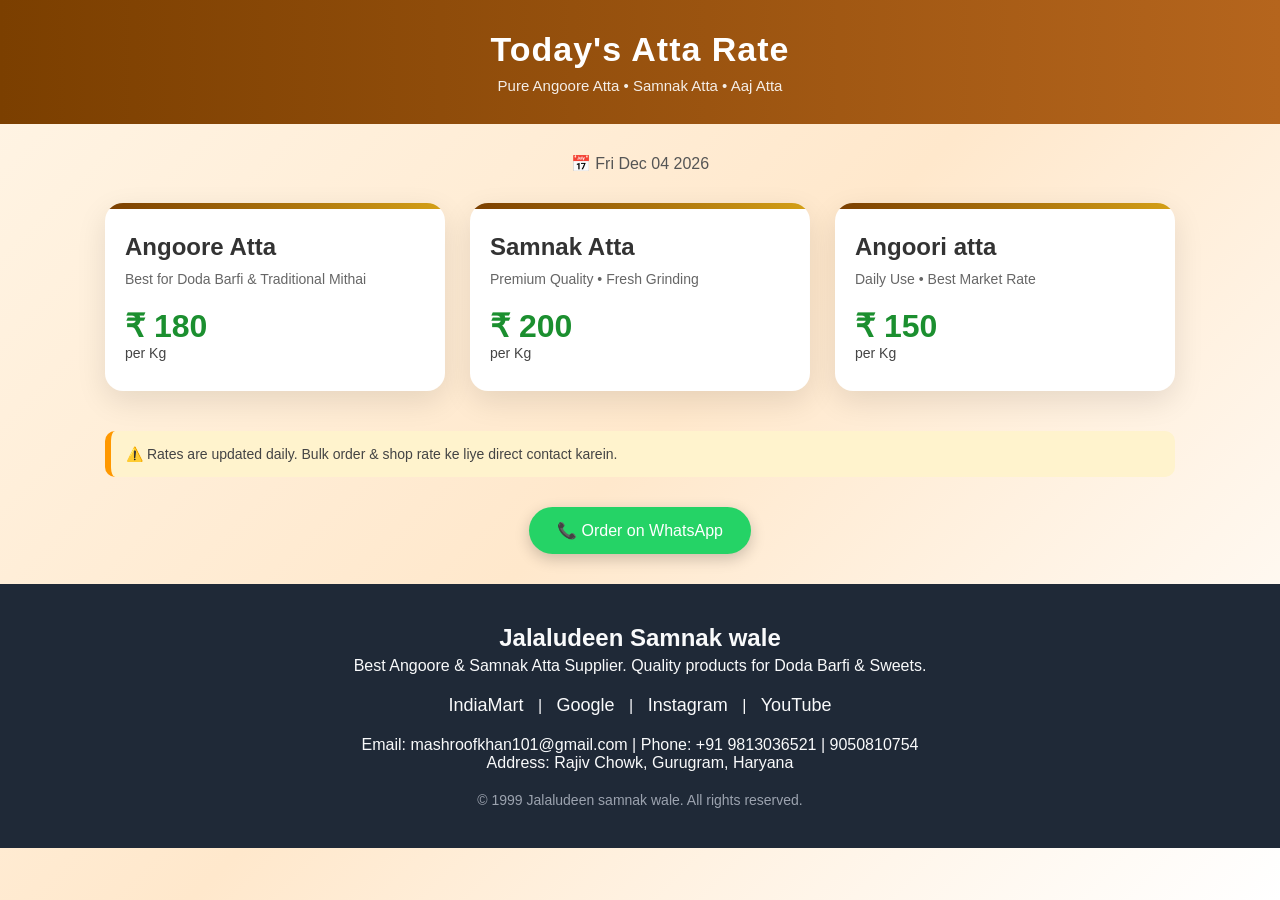
<file: today.html>
<!DOCTYPE html>
<html lang="en">
<head>
<meta charset="UTF-8">
<title>Today's Rate | Angoore Atta & Samnak Atta</title>
<meta name="viewport" content="width=device-width, initial-scale=1.0">

<style>
*{
    margin:0;
    padding:0;
    box-sizing:border-box;
    font-family: 'Segoe UI', sans-serif;
}

body{
    background: linear-gradient(135deg,#fff5e6,#ffe8cc,#ffffff);
    min-height:100vh;
}

/* ===== HEADER ===== */
.header{
    background: linear-gradient(to right,#7b3f00,#b5651d);
    color:white;
    padding:30px 15px;
    text-align:center;
}

.header h1{
    font-size:34px;
    letter-spacing:1px;
}

.header p{
    margin-top:8px;
    font-size:15px;
    opacity:0.9;
}

/* ===== CONTAINER ===== */
.container{
    max-width:1100px;
    margin:auto;
    padding:30px 15px;
}

/* ===== DATE ===== */
.date-box{
    text-align:center;
    font-size:16px;
    color:#555;
    margin-bottom:30px;
}

/* ===== RATE GRID ===== */
.rate-grid{
    display:grid;
    grid-template-columns: repeat(auto-fit,minmax(280px,1fr));
    gap:25px;
}

/* ===== CARD ===== */
.card{
    background:white;
    border-radius:18px;
    padding:30px 20px;
    box-shadow:0 10px 30px rgba(0,0,0,0.1);
    transition:0.3s;
    position:relative;
    overflow:hidden;
}

.card:hover{
    transform:translateY(-6px);
}

.card::before{
    content:"";
    position:absolute;
    top:0;
    left:0;
    width:100%;
    height:6px;
    background:linear-gradient(to right,#7b3f00,#d4a017);
}

.card h2{
    font-size:24px;
    color:#333;
    margin-bottom:10px;
}

.card p{
    font-size:14px;
    color:#666;
}

/* ===== PRICE ===== */
.price{
    margin-top:20px;
    font-size:32px;
    font-weight:bold;
    color:#1b8f2f;
}

/* ===== UNIT ===== */
.unit{
    font-size:14px;
    color:#444;
}

/* ===== FOOTER NOTE ===== */
.note{
    margin-top:40px;
    background:#fff3cd;
    border-left:6px solid #ff9800;
    padding:15px;
    border-radius:10px;
    font-size:14px;
    color:#444;
}

/* ===== BUTTON ===== */
.whatsapp{
    margin-top:30px;
    text-align:center;
}

.whatsapp a{
    display:inline-block;
    padding:14px 28px;
    background:#25D366;
    color:white;
    text-decoration:none;
    font-size:16px;
    border-radius:30px;
    box-shadow:0 5px 15px rgba(0,0,0,0.2);
}

.whatsapp a:hover{
    opacity:0.9;
}

/* ===== FOOTER ===== */
.footer{
    text-align:center;
    padding:15px;
    font-size:13px;
    color:#777;
    margin-top:40px;
}
</style>
</head>

<body>

<!-- HEADER -->
<div class="header">
    <h1>Today's Atta Rate</h1>
    <p>Pure Angoore Atta • Samnak Atta • Aaj Atta</p>
</div>

<!-- MAIN -->
<div class="container">

    <div class="date-box" id="todayDate"></div>

    <div class="rate-grid">

        <div class="card">
            <h2>Angoore Atta</h2>
            <p>Best for Doda Barfi & Traditional Mithai</p>
            <div class="price" id="angooreRate">₹ --</div>
            <div class="unit">per Kg</div>
        </div>

        <div class="card">
            <h2>Samnak Atta</h2>
            <p>Premium Quality • Fresh Grinding</p>
            <div class="price" id="samnakRate">₹ --</div>
            <div class="unit">per Kg</div>
        </div>

        <div class="card">
            <h2>Angoori atta</h2>
            <p>Daily Use • Best Market Rate</p>
            <div class="price" id="aajRate">₹ --</div>
            <div class="unit">per Kg</div>
        </div>

    </div>

    <div class="note">
        ⚠️ Rates are updated daily. Bulk order & shop rate ke liye direct contact karein.
    </div>

    <div class="whatsapp">
        <a href="https://wa.me/919813036521" target="_blank">
            📞 Order on WhatsApp
        </a>
    </div>

</div>

<footer style="background-color:#1F2937; color:#F9FAFB; padding:40px 20px; text-align:center; font-family:Arial, sans-serif;">
  <div style="max-width:1200px; margin:auto;">
    
    <!-- Logo & Description -->
    <div style="margin-bottom:20px;">
      <h2 style="margin:0; font-size:24px;">Jalaludeen Samnak wale</h2>
      <p style="margin:5px 0 0;">Best Angoore & Samnak Atta Supplier. Quality products for Doda Barfi & Sweets.</p>
    </div>

    <!-- Social Links -->
    <div style="margin:20px 0;">
      <a href="#" style="color:#F9FAFB; margin:0 10px; text-decoration:none; font-size:18px;">IndiaMart</a> |
      <a href="https://share.google/1YrcGoWTru9dSQ1Sr" style="color:#F9FAFB; margin:0 10px; text-decoration:none; font-size:18px;">Google</a> |

      <a href="#" style="color:#F9FAFB; margin:0 10px; text-decoration:none; font-size:18px;">Instagram</a> |
      <a href="https://www.youtube.com/@hihihihi-w9q" style="color:#F9FAFB; margin:0 10px; text-decoration:none; font-size:18px;">YouTube</a>
    </div>

    <!-- Contact Info -->
    <div style="margin:20px 0;">
      <p>Email: mashroofkhan101@gmail.com | Phone: +91  9813036521  | 9050810754</p>
      <p>Address: Rajiv Chowk, Gurugram, Haryana</p>
    </div>

    <!-- Copyright -->
    <div style="margin-top:20px; font-size:14px; color:#9CA3AF;">
      &copy; 1999  Jalaludeen samnak wale. All rights reserved.
    </div>
  </div>
</footer>

<script>
/* ===== YAHAN DAILY RATE CHANGE KARO ===== */
let rates = {
    angoore: 180,
    samnak: 200,
    aaj: 150
};

document.getElementById("angooreRate").innerText = "₹ " + rates.angoore;
document.getElementById("samnakRate").innerText = "₹ " + rates.samnak;
document.getElementById("aajRate").innerText = "₹ " + rates.aaj;

/* ===== DATE ===== */
let d = new Date();
document.getElementById("todayDate").innerText =
    "📅 " + d.toDateString();
</script>

</body>
</html>
</file>
<file: style.css>
body{
    margin:0;
    font-family:Arial, sans-serif;
    background:#eaeaea;
}

/* HEADER */
.header{
    background:#131921;
    color:white;
    padding:10px;
    display:flex;
    align-items:center;
}
.logo{
    font-size:24px;
    font-weight:bold;
    margin-right:20px;
}
.menu a:hover{
    border: 4px solid yellow;
}
.search{
    flex:1;
}
.search input{
    width:90%;
    padding:8px;
}
.header a{
    color:white;
    margin-left:15px;
    text-decoration:none;
}

/* MENU */
.menu{
    background:#232f3e;
    padding:10px;
}
.menu a{
    color:white;
    margin-right:15px;
    text-decoration:none;
    font-size:14px;
}

/* BANNER */
.banner{
    background:url("Samnak\ atta.png") no-repeat center;
    background-size:cover;
    height:350px;
}

/* PRODUCTS */
.section{
    padding:20px;
}
.section h2{
    margin-bottom:10px;
}
.products{
    display:flex;
    flex-wrap:wrap;
}
.product{
    background:white;
    width:200px;
    margin:10px;
    padding:10px;
    text-align:center;
}
.product img{
    width:100%;
}

/* FOOTER */
.footer{
    background:#131921;
    color:white;
    padding:20px;
    margin-top:20px;
}
.footer div{
    margin-bottom:10px;
}
.order-md{
    color: #eaeaea;
    background-color: black;
}

/* =========================
   MOBILE RESPONSIVE FIX
   ========================= */
@media (max-width: 768px) {

  /* HEADER */
  .header{
    flex-direction: column;
    align-items: stretch;
  }

  .logo{
    text-align: center;
    margin: 5px 0;
  }

  .search{
    width:100%;
    margin: 5px 0;
  }

  .search input{
    width:100%;
  }

  .header a{
    margin:5px 0;
    text-align:center;
  }

  /* MENU */
  .menu{
    display:flex;
    flex-wrap:wrap;
    justify-content:center;
  }

  .menu a{
    margin:5px;
    font-size:13px;
  }

  /* PRODUCTS */
  .products{
    justify-content:center;
  }

  .product{
    width:90%;   /* 🔥 phone me ek product full width */
    max-width:320px;
  }

  /* BANNER */
  .banner{
    height:200px;
  }

  /* POPUP */
  .mini-popup{
    right:10px;
    left:10px;
    width:auto;
  }
}
</file>
